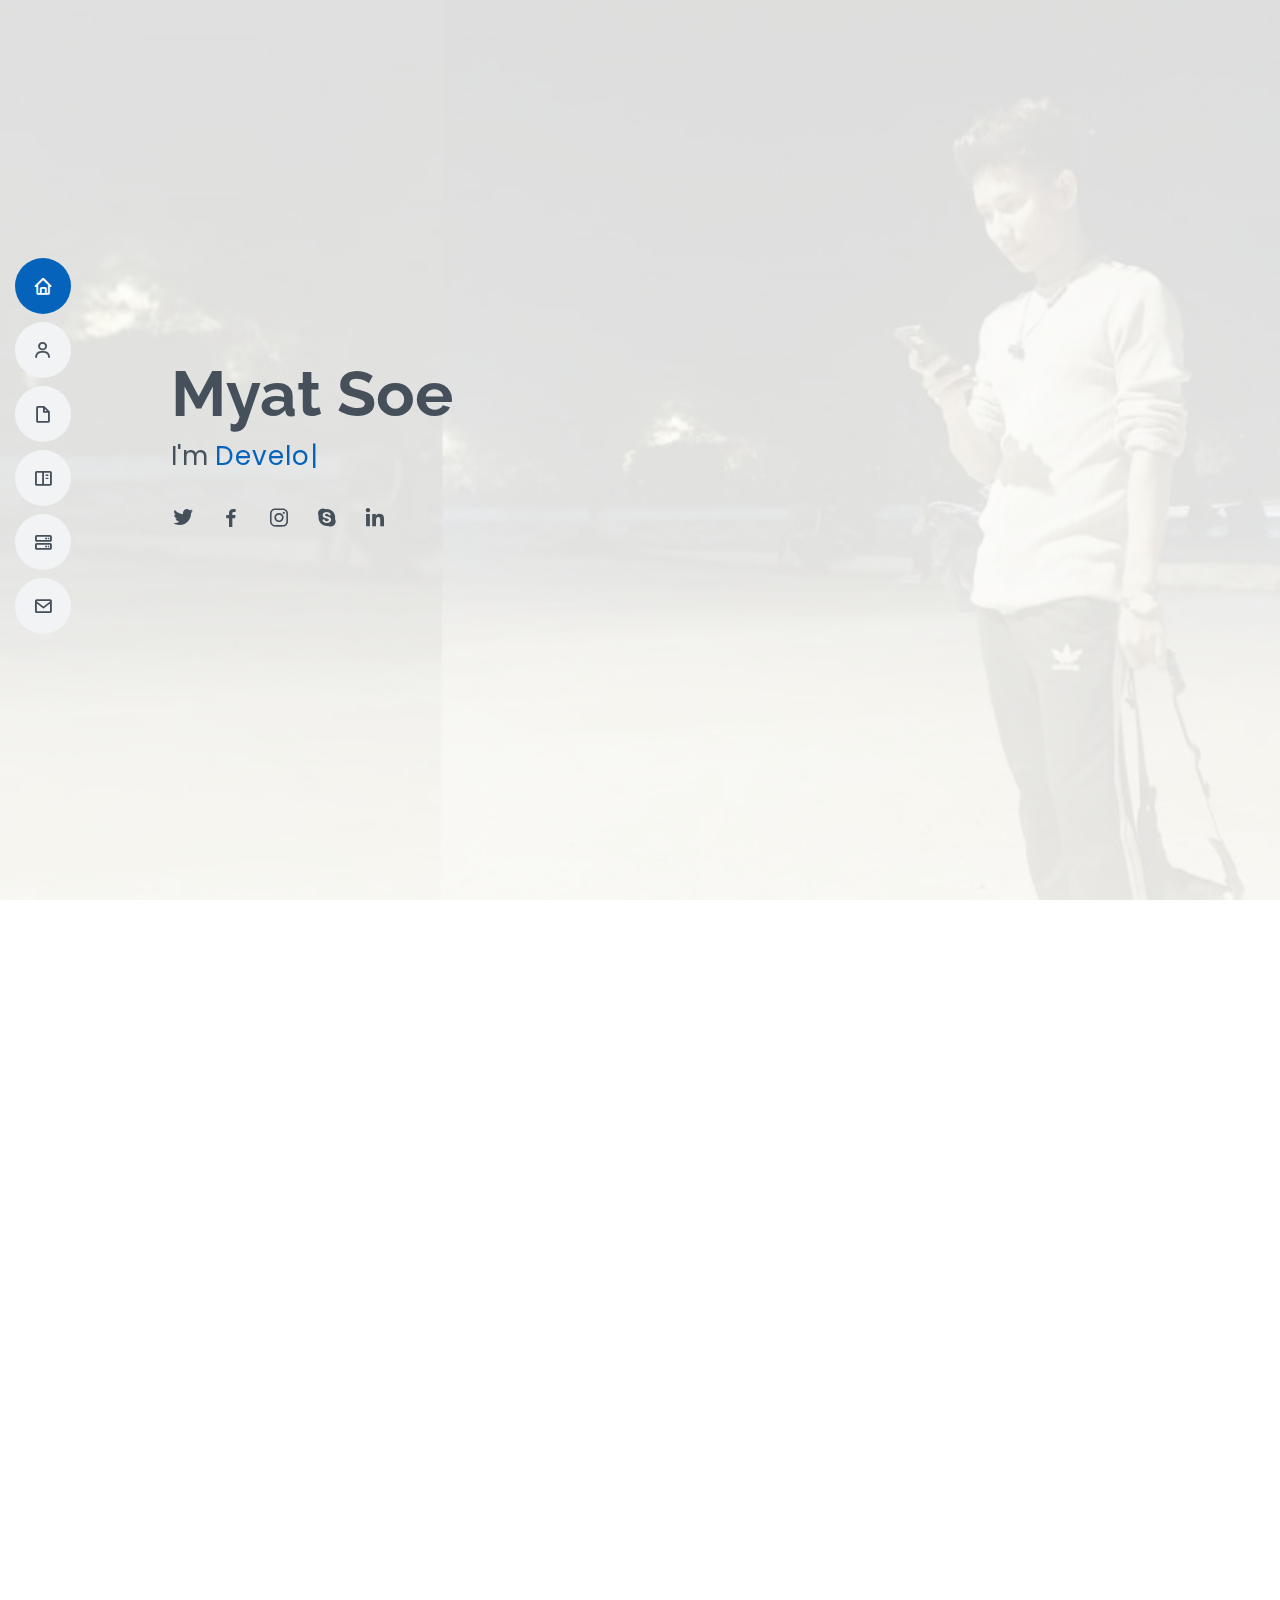
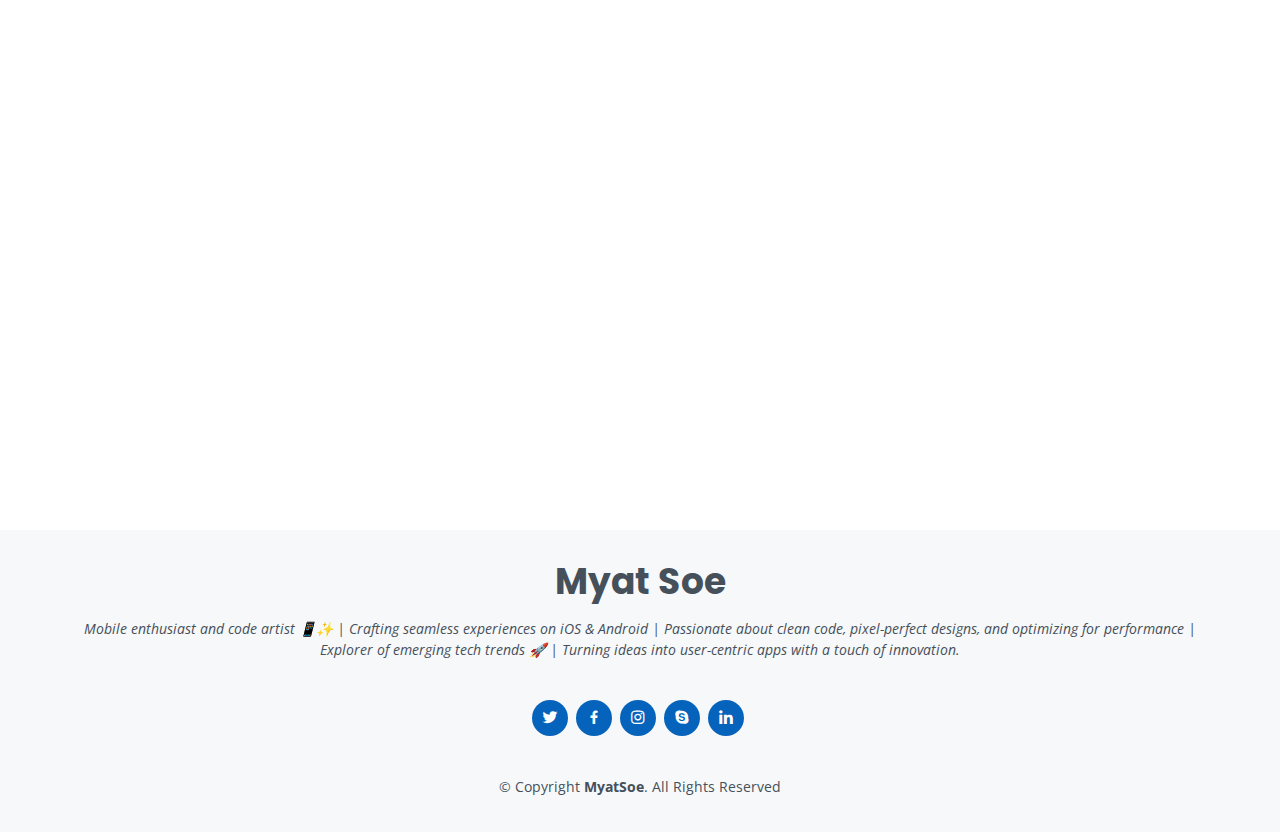
<file: index.html>
<!DOCTYPE html>
<html lang="en">

<head>
  <meta charset="utf-8">
  <meta content="width=device-width, initial-scale=1.0" name="viewport">

  <title>MyatSoe- Index</title>
  <meta content="" name="description">
  <meta content="" name="keywords">

  <!-- Favicons -->
  <!-- <link href="assets/img/favicon.png" rel="icon"> -->
  <link href="assets/img/apple-touch-icon.png" rel="apple-touch-icon">
  <link rel="stylesheet" href="https://www.w3schools.com/w3css/4/w3.css">


  <!-- Google Fonts -->
  <link
    href="https://fonts.googleapis.com/css?family=Open+Sans:300,300i,400,400i,600,600i,700,700i|Raleway:300,300i,400,400i,500,500i,600,600i,700,700i|Poppins:300,300i,400,400i,500,500i,600,600i,700,700i"
    rel="stylesheet">

  <!-- Vendor CSS Files -->
  <link href="assets/vendor/aos/aos.css" rel="stylesheet">
  <link href="assets/vendor/bootstrap/css/bootstrap.min.css" rel="stylesheet">
  <link href="assets/vendor/bootstrap-icons/bootstrap-icons.css" rel="stylesheet">
  <link href="assets/vendor/boxicons/css/boxicons.min.css" rel="stylesheet">
  <link href="assets/vendor/glightbox/css/glightbox.min.css" rel="stylesheet">
  <link href="assets/vendor/swiper/swiper-bundle.min.css" rel="stylesheet">


  <!-- Template Main CSS File -->
  <link href="assets/css/style.css" rel="stylesheet">
  <style>
    /* Toast Notification Styles */
    .toast {
      visibility: hidden;
      min-width: 250px;
      background-color: #4CAF50;
      color: #fff;
      text-align: center;
      border-radius: 5px;
      padding: 16px;
      position: fixed;
      z-index: 1;
      right: 20px;
      bottom: 20px;
      font-size: 17px;
    }

    .toast.show {
      visibility: visible;
      -webkit-animation: fadein 0.5s, fadeout 0.5s 2.5s;
      animation: fadein 0.5s, fadeout 0.5s 2.5s;
    }

    /* Modal Dialog Styles */
    .modal {
      display: none;
      position: fixed;
      z-index: 1;
      padding-top: 100px;
      left: 0;
      top: 0;
      width: 100%;
      height: 100%;
      overflow: auto;
      background-color: rgb(0, 0, 0);
      background-color: rgba(0, 0, 0, 0.4);
    }

    .modal-content {
      background-color: #fefefe;
      margin: auto;
      padding: 20px;
      border: 1px solid #888;
      width: 80%;
      max-width: 500px;
      text-align: center;
    }

    .close {
      color: #aaa;
      float: right;
      font-size: 28px;
      font-weight: bold;
      cursor: pointer;
    }
  </style>

  <!-- =======================================================
  * Template Name: MyResume
  * Updated: Jun 13 2023 with Bootstrap v5.3.0
  * Template URL: https://bootstrapmade.com/free-html-bootstrap-template-my-resume/
  * Author: BootstrapMade.com
  * License: https://bootstrapmade.com/license/
  ======================================================== -->
</head>

<body>

  <!-- ======= Mobile nav toggle button ======= -->
  <!-- <button type="button" class="mobile-nav-toggle d-xl-none"><i class="bi bi-list mobile-nav-toggle"></i></button> -->
  <i class="bi bi-list mobile-nav-toggle d-lg-none"></i>
  <!-- ======= Header ======= -->
  <header id="header" class="d-flex flex-column justify-content-center">

    <nav id="navbar" class="navbar nav-menu">
      <ul>
        <li><a href="#hero" class="nav-link scrollto active"><i class="bx bx-home"></i> <span>Home</span></a></li>
        <li><a href="#about" class="nav-link scrollto"><i class="bx bx-user"></i> <span>About</span></a></li>
        <li><a href="#resume" class="nav-link scrollto"><i class="bx bx-file-blank"></i> <span>Resume</span></a></li>
        <li><a href="#portfolio" class="nav-link scrollto"><i class="bx bx-book-content"></i> <span>Portfolio</span></a>
        </li>
        <li><a href="#services" class="nav-link scrollto"><i class="bx bx-server"></i> <span>Services</span></a></li>
        <li><a href="#contact" class="nav-link scrollto"><i class="bx bx-envelope"></i> <span>Contact</span></a></li>
      </ul>
    </nav><!-- .nav-menu -->

  </header><!-- End Header -->

  <!-- ======= Hero Section ======= -->
  <section id="hero" class="d-flex flex-column justify-content-center">
    <div class="container" data-aos="zoom-in" data-aos-delay="100">
      <h1>Myat Soe</h1>
      <p>I'm <span class="typed" data-typed-items="Developer, Freelancer"></span></p>
      <div class="social-links">
        <a href="#" class="twitter"><i class="bx bxl-twitter"></i></a>
        <a href="https://www.facebook.com/profile.php?id=100026042555239" class="facebook"><i
            class="bx bxl-facebook"></i></a>
        <a href="#" class="instagram"><i class="bx bxl-instagram"></i></a>
        <a href="#" class="google-plus"><i class="bx bxl-skype"></i></a>
        <a href="https://www.linkedin.com/in/myat-soe-12b8ba263/" class="linkedin"><i class="bx bxl-linkedin"></i></a>
      </div>
    </div>
  </section><!-- End Hero -->

  <main id="main">

    <!-- ======= About Section ======= -->
    <section id="about" class="about">
      <div class="container" data-aos="fade-up">

        <div class="section-title">
          <h2>About</h2>
          <p>To showcase my expertise in developing high-quality, reliable, and efficient
            mobile applications using various programming languages and tools, while
            highlighting my ability to create user-friendly interfaces and solve complex
            technical challenges. I aim to demonstrate my versatility by showcasing a range of
            apps across different categories, such as gaming, social media, e-commerce, and
            productivity, and to emphasize my skills in problem-solving, teamwork, and
            innovation.</p>
        </div>

        <div class="row">
          <div class="col-lg-4">
            <img src="assets/img/profile-img.jpg" class="img-fluid" alt="">
          </div>
          <div class="col-lg-8 pt-4 pt-lg-0 content">
            <h3>UI/UX Designer &amp; Mobile Developer.</h3>
            <p class="fst-italic">
              As a passionate mobile developer, I specialize in creating intuitive and engaging applications for both
              iOS and Android platforms. With 2 years of experience in the industry, I have developed a strong
              foundation in mobile app development and design principles, enabling me to build high-quality,
              user-friendly applications that meet clients' needs and exceed their expectations.
            </p>
            <div class="row">
              <div class="col-lg-6">
                <ul>
                  <!-- <li><i class="bi bi-chevron-right"></i> <strong>Birthday:</strong> <span>6 Nov 1999</span></li> -->
                  <li><i class="bi bi-chevron-right"></i> <strong>Website:</strong>
                    <span><a
                        href="https://www.linkedin.com/in/myat-soe-12b8ba263/">https://www.linkedin.com/in/myat-soe-12b8ba263/</a></span>
                  </li>
                  <li><i class="bi bi-chevron-right"></i> <strong>Phone:</strong> <span>+95 9425602761</span></li>
                  <li><i class="bi bi-chevron-right"></i> <strong>City:</strong> <span>Yangon</span></li>
                </ul>
              </div>
              <div class="col-lg-6">
                <ul>
                  <!-- <li><i class="bi bi-chevron-right"></i> <strong>Age:</strong> <span>24</span></li> -->
                  <li><i class="bi bi-chevron-right"></i> <strong>Degree:</strong> <span>B.C.Sc(UCSY) , Bsc(IT)
                      (EIU,Paris)</span></li>
                  <li><i class="bi bi-chevron-right"></i> <strong>Email:</strong> <span>myatsoe.dev@gmail.com</span>
                  </li>
                  <li><i class="bi bi-chevron-right"></i> <strong>Freelance:</strong> <span>Available</span></li>
                </ul>
              </div>
            </div>
            <p>
              I am always eager to take on new projects and challenges, leveraging my skills and creativity to deliver
              top-notch mobile applications that drive value and make a positive impact on users' lives.
            </p>
          </div>
        </div>

      </div>
    </section><!-- End About Section -->

    <!-- ======= Facts Section ======= -->
    <section id="facts" class="facts">
      <div class="container" data-aos="fade-up">

        <div class="section-title">
          <h2>Facts</h2>
          <p>If you're looking for a mobile developer who is passionate, dedicated, and capable of turning your ideas
            into reality, I would love to discuss your project further. Let's connect and create something amazing
            together!.</p>
        </div>

        <div class="row">

          <div class="col-lg-3 col-md-6">
            <div class="count-box">
              <i class="bi bi-emoji-smile"></i>
              <span data-purecounter-start="0" data-purecounter-end="20" data-purecounter-duration="1"
                class="purecounter"></span>
              <p>Happy Clients</p>
            </div>
          </div>

          <div class="col-lg-3 col-md-6 mt-5 mt-md-0">
            <div class="count-box">
              <i class="bi bi-journal-richtext"></i>
              <span data-purecounter-start="0" data-purecounter-end="15" data-purecounter-duration="1"
                class="purecounter"></span>
              <p>Projects</p>
            </div>
          </div>

          <div class="col-lg-3 col-md-6 mt-5 mt-lg-0">
            <div class="count-box">
              <i class="bi bi-headset"></i>
              <span data-purecounter-start="0" data-purecounter-end="1463" data-purecounter-duration="1"
                class="purecounter"></span>
              <p>Hours Of Support</p>
            </div>
          </div>

          <div class="col-lg-3 col-md-6 mt-5 mt-lg-0">
            <div class="count-box">
              <i class="bi bi-award"></i>
              <span data-purecounter-start="0" data-purecounter-end="2" data-purecounter-duration="1"
                class="purecounter"></span>
              <p>Awards</p>
            </div>
          </div>

        </div>

      </div>
    </section><!-- End Facts Section -->

    <!-- ======= Skills Section ======= -->
    <section id="skills" class="skills section-bg">
      <div class="container" data-aos="fade-up">

        <div class="section-title">
          <h2>Skills</h2>
          <p>I am a skilled mobile developer with expertise in crafting high-quality applications for iOS and Android
            platforms. Proficient in languages like Java,Flutter & Dart and Kotlin, I excel in creating seamless user
            experiences, implementing effective UI/UX designs, and optimizing app performance. My strong grasp of app
            architecture and integration with backend services enables me to develop robust and feature-rich mobile
            applications that meet user needs and industry standards.</p>
        </div>

        <div class="row skills-content">

          <div class="col-lg-6">

            <div class="progress">
              <span class="skill">Dart <i class="val">100%</i></span>
              <div class="progress-bar-wrap">
                <div class="progress-bar" role="progressbar" aria-valuenow="100" aria-valuemin="0" aria-valuemax="100">
                </div>
              </div>
            </div>

            <div class="progress">
              <span class="skill">Node.js <i class="val">50%</i></span>
              <div class="progress-bar-wrap">
                <div class="progress-bar" role="progressbar" aria-valuenow="90" aria-valuemin="0" aria-valuemax="100">
                </div>
              </div>
            </div>

            <div class="progress">
              <span class="skill">JavaScript <i class="val">75%</i></span>
              <div class="progress-bar-wrap">
                <div class="progress-bar" role="progressbar" aria-valuenow="75" aria-valuemin="0" aria-valuemax="100">
                </div>
              </div>
            </div>

          </div>

          <div class="col-lg-6">

            <div class="progress">
              <span class="skill">C# <i class="val">80%</i></span>
              <div class="progress-bar-wrap">
                <div class="progress-bar" role="progressbar" aria-valuenow="80" aria-valuemin="0" aria-valuemax="100">
                </div>
              </div>
            </div>

            <div class="progress">
              <span class="skill">Java <i class="val">90%</i></span>
              <div class="progress-bar-wrap">
                <div class="progress-bar" role="progressbar" aria-valuenow="90" aria-valuemin="0" aria-valuemax="100">
                </div>
              </div>
            </div>

            <div class="progress">
              <span class="skill">Adobe XD <i class="val">100%</i></span>
              <div class="progress-bar-wrap">
                <div class="progress-bar" role="progressbar" aria-valuenow="55" aria-valuemin="0" aria-valuemax="100">
                </div>
              </div>
            </div>

          </div>

        </div>

      </div>
    </section><!-- End Skills Section -->

    <!-- ======= Resume Section ======= -->
    <section id="resume" class="resume">
      <div class="container" data-aos="fade-up">

        <div class="section-title">
          <h2>Resume</h2>
          <p>Experienced mobile developer with a proven track record of creating polished and user-centric applications
            for iOS and Android platforms. Proficient in Dart, Kotlin, and Java, with a strong emphasis on clean code,
            UI/UX design, and performance optimization. Skilled in collaborating with cross-functional teams to deliver
            high-quality apps. Adaptable and eager to embrace new technologies to drive innovation in mobile
            development.</p>
        </div>

        <div class="row">
          <div class="col-lg-6">
            <h3 class="resume-title">Sumary</h3>
            <div class="resume-item pb-0">
              <h4>Myat Soe</h4>
              <p><em>Innovative and deadline-driven Mobile developer with 4+ years of experience designing and
                  developing user-centered app material from initial concept to final, polished deliverable.</em></p>
              <ul>
                <li>Yangon,Hlaing</li>
                <li>09425602761</li>
                <li>myatsoe.dev@example.com</li>
              </ul>
            </div>

            <h3 class="resume-title">Education</h3>
            <div class="resume-item">
              <h4>Bsc.(IT) &amp; Software Development</h4>
              <h5>2023 - Now</h5>
              <p><em> <a href="https://eiu.ac/"> European International University,Paris</a></em></p>
              <p>MIS(Management Information System), Database, Networking, Web-Programming, AWS,
                Window-Server-Administration, Project Management</p>
            </div>
            <div class="resume-item">
              <h4>Bachelor of Computer Science (B.C.Sc)</h4>
              <h5>2016 - 2021</h5>
              <p><em><a href="https://www.ucsy.edu.mm/">University of computer studies, Yangon</a></em></p>
              <p>Software Engineering (SE), Object Oriented Programming (OOP), Computer Fundamental, Database Management
                Systems (DBMS), Algorithms, HTML, C#, C, C++, Java</p>
            </div>
          </div>
          <div class="col-lg-6">
            <h3 class="resume-title">Professional Experience</h3>
            <div class="resume-item">
              <h4>Mobile developer</h4>
              <h5>2022 - Now</h5>
              <p><em>Yangon , Hlaing</em></p>
              <ul>
                <li>Contribute to the design, development, and implementation of mobile, layout, and production
                  communication materials.</li>
                <li>Delegate tasks to the 7 members of the design team and provide counsel on all aspects of the
                  project. </li>
                <li>Ensure the quality and accuracy of the design by overseeing the assessment of all development.
                </li>
              </ul>
            </div>
            <div class="resume-item">
              <h4>Mobile developer as Freelancer</h4>
              <h5>2020 - Now</h5>
              <p><em>Asia</em></p>
              <ul>
                <li>Developed numerous software programs (application, backend api,cloud computing(Azure(AWS)), project
                  management).</li>
                <li>Managed up to 5 projects or tasks at a given time while under pressure</li>
                <li>Recommended and consulted with clients on the most appropriate mobile design</li>
              </ul>
            </div>
          </div>
        </div>

      </div>
    </section><!-- End Resume Section -->

    <!-- ======= Portfolio Section ======= -->
    <section id="portfolio" class="portfolio section-bg">
      <div class="container" data-aos="fade-up">

        <div class="section-title">
          <h2>Portfolio</h2>
          <p> I have successfully developed and designed a range of applications for both iOS and Android platforms.
            Each project showcases my proficiency in utilizing various technologies and frameworks to create intuitive
            and feature-rich mobile applications. These apps cater to diverse purposes, delivering exceptional user
            experiences and seamless functionality. From optimizing performance to implementing engaging features, my
            portfolio represents a versatile skill set in the realm of mobile app development.</p>
        </div>

        <div class="row">
          <div class="col-lg-12 d-flex justify-content-center" data-aos="fade-up" data-aos-delay="100">
            <ul id="portfolio-flters">
              <li data-filter="*" class="filter-active">All</li>
              <!-- <li data-filter=".filter-app">App</li>
              <li data-filter=".filter-card">Card</li>
              <li data-filter=".filter-web">Web</li> -->
            </ul>
          </div>
        </div>

        <div class="row portfolio-container" data-aos="fade-up" data-aos-delay="200">

          <div class="col-lg-4 col-md-6 portfolio-item filter-app">
            <div class="portfolio-wrap">
              <img src="assets/img/portfolio/smartduty.png" class="img-fluid" alt="">
              <div class="portfolio-info">
                <h4>SmartDuty</h4>
                <p>App</p>
                <div class="portfolio-links">
                  <!-- <a href="assets/img/portfolio/portfolio-1.jpg" data-gallery="portfolioGallery"
                    class="portfolio-lightbox" title="App 1"><i class="bx bx-plus"></i></a> -->
                  <!-- <a href="portfolio-details.html" class="portfolio-details-lightbox" data-glightbox="type: external"
                    title="Portfolio Details"><i class="bx bx-link"></i></a> -->
                  <a href="https://play.google.com/store/apps/details?id=com.systematic.smart_duty&hl=en&gl=US"><i
                      class="bx bx-link"></i></a>
                </div>
              </div>
            </div>
          </div>

          <div class="col-lg-4 col-md-6 portfolio-item filter-web">
            <div class="portfolio-wrap">
              <img src="assets/img/portfolio/gng.jpg" class="img-fluid" alt="">
              <div class="portfolio-info">
                <h4>G&G</h4>
                <p>Web</p>
                <div class="portfolio-links">
                  <!-- <a href="assets/img/portfolio/portfolio-2.jpg" data-gallery="portfolioGallery"
                    class="portfolio-lightbox" title="Web 3"><i class="bx bx-plus"></i></a> -->
                  <!-- <a href="portfolio-details.html" class="portfolio-details-lightbox" data-glightbox="type: external"
                    title="Portfolio Details"><i class="bx bx-link"></i></a> -->
                  <a href="https://play.google.com/store/apps/details?id=com.systematic.gng_live&hl=en&gl=US"><i
                      class="bx bx-link"></i></a>
                </div>
              </div>
            </div>
          </div>

          <div class="col-lg-4 col-md-6 portfolio-item filter-app">
            <div class="portfolio-wrap">
              <img src="assets/img/portfolio/moe.jpg" class="img-fluid" alt="">
              <div class="portfolio-info">
                <h4>MOE ERP</h4>
                <p>App</p>
                <div class="portfolio-links">
                  <!-- <a href="assets/img/portfolio/portfolio-3.jpg" data-gallery="portfolioGallery"
                    class="portfolio-lightbox" title="App 2"><i class="bx bx-plus"></i></a> -->
                  <a href="portfolio-details.html" class="portfolio-details-lightbox" data-glightbox="type: external"
                    title="Portfolio Details"><i class="bx bx-link"></i></a>
                </div>
              </div>
            </div>
          </div>

          <div class="col-lg-4 col-md-6 portfolio-item filter-card">
            <div class="portfolio-wrap">
              <img src="assets\img\portfolio\satecha.png" class="img-fluid" alt="">
              <div class="portfolio-info">
                <h4>SateChat</h4>
                <p>Card</p>
                <div class="portfolio-links">
                  <!-- <a href="assets/img/portfolio/portfolio-4.jpg" data-gallery="portfolioGallery"
                    class="portfolio-lightbox" title="Card 2"><i class="bx bx-plus"></i></a> -->
                  <!-- <a href="portfolio-details.html" class="portfolio-details-lightbox" data-glightbox="type: external"
                    title="Portfolio Details"><i class="bx bx-link"></i></a> -->
                  <a href="https://play.google.com/store/apps/details?id=com.systematic.cpi"><i
                      class="bx bx-link"></i></a>
                </div>
              </div>
            </div>
          </div>

          <div class="col-lg-4 col-md-6 portfolio-item filter-web">
            <div class="portfolio-wrap">
              <img src="assets\img\portfolio\mini_app.png" class="img-fluid" alt="">
              <div class="portfolio-info">
                <h4>Mini Erp</h4>
                <p>Web</p>
                <div class="portfolio-links">
                  <!-- <a href="assets/img/portfolio/portfolio-5.jpg" data-gallery="portfolioGallery"
                    class="portfolio-lightbox" title="Web 2"><i class="bx bx-plus"></i></a>
                  <a href="portfolio-details.html" class="portfolio-details-lightbox" data-glightbox="type: external"
                    title="Portfolio Details"><i class="bx bx-link"></i></a> -->
                  <a href="https://play.google.com/store/apps/details?id=com.systematic.mini_erp&hl=en&gl=US"><i
                      class="bx bx-link"></i></a>
                </div>
              </div>
            </div>
          </div>

          <div class="col-lg-4 col-md-6 portfolio-item filter-app">
            <div class="portfolio-wrap">
              <img src="assets/img/portfolio/jobclick.png" class="img-fluid" alt="">
              <div class="portfolio-info">
                <h4>JobClick</h4>
                <p>App</p>
                <div class="portfolio-links">
                  <!-- <a href="assets/img/portfolio/portfolio-6.jpg" data-gallery="portfolioGallery"
                    class="portfolio-lightbox" title="App 3"><i class="bx bx-plus"></i></a> -->
                  <!-- <a href="portfolio-details.html" class="portfolio-details-lightbox" data-glightbox="type: external"
                    title="Portfolio Details"><i class="bx bx-link"></i></a> -->
                  <a href="https://play.google.com/store/apps/details?id=com.systematic.clickjob&hl=en&gl=US"><i
                      class="bx bx-link"></i></a>
                </div>
              </div>
            </div>
          </div>

          <div class="col-lg-4 col-md-6 portfolio-item filter-card">
            <div class="portfolio-wrap">
              <img src="assets/img/portfolio/ecommerce.jpg" class="img-fluid" alt="">
              <div class="portfolio-info">
                <h4>E-commerce</h4>
                <p>App</p>
                <div class="portfolio-links">
                  <!-- <a href="assets/img/portfolio/ecommerce.jpg" data-gallery="portfolioGallery"
                    class="portfolio-lightbox" title="E-commerce"><i class="bx bx-plus"></i></a>
                  <a href="portfolio-details.html" class="portfolio-details-lightbox" data-glightbox="type: external"
                    title="Portfolio Details"><i class="bx bx-link"></i></a> -->
                  <a
                    href="https://install.appcenter.ms/users/myatsoe.dev-gmail.com/apps/e-commerce-public/distribution_groups/public"><i
                      class="bx bx-link"></i></a>

                </div>
              </div>
            </div>
          </div>

          <div class="col-lg-4 col-md-6 portfolio-item filter-card">
            <div class="portfolio-wrap">
              <img src="assets/img/portfolio/maharmoe_white.jpg" class="img-fluid" alt="">
              <div class="portfolio-info">
                <h4>Maharmoe Erp</h4>
                <p>Card</p>
                <div class="portfolio-links">
                  <!-- <a href="assets/img/portfolio/portfolio-8.jpg" data-gallery="portfolioGallery"
                    class="portfolio-lightbox" title="Card 3"><i class="bx bx-plus"></i></a> -->
                  <!-- <a href="portfolio-details.html" class="portfolio-details-lightbox" data-glightbox="type: external"
                    title="Portfolio Details"><i class="bx bx-link"></i></a> -->
                  <a href=""></a>
                </div>
              </div>
            </div>
          </div>

          <div class="col-lg-4 col-md-6 portfolio-item filter-web">
            <div class="portfolio-wrap">
              <img src="assets/img/portfolio/market.png" class="img-fluid" alt="">
              <div class="portfolio-info">
                <h4>Market</h4>
                <p>Web</p>
                <div class="portfolio-links">
                  <!-- <a href="assets/img/portfolio/portfolio-9.jpg" data-gallery="portfolioGallery"
                    class="portfolio-lightbox" title="Web 3"><i class="bx bx-plus"></i></a> -->
                  <a href="portfolio-details.html" class="portfolio-details-lightbox" data-glightbox="type: external"
                    title="Portfolio Details"><i class="bx bx-link"></i></a>
                </div>
              </div>
            </div>
          </div>

        </div>

      </div>
    </section><!-- End Portfolio Section -->
    <!-- Contact Section -->
    <section id="contact" class="contact">
      <div class="container" data-aos="fade-up">
        <div class="section-title">
          <h2>Contact</h2>
        </div>
        <div class="row mt-1">
          <div class="col-lg-4">
            <div class="info">
              <div class="address">
                <i class="bi bi-geo-alt"></i>
                <h4>Location:</h4>
                <p>Yangon, ShwePyiThar</p>
              </div>
              <div class="email">
                <i class="bi bi-envelope"></i>
                <h4>Email:</h4>
                <p>myatsoe.dev@gmail.com</p>
              </div>
              <div class="phone">
                <i class="bi bi-phone"></i>
                <h4>Call:</h4>
                <p>+95 9425602761</p>
              </div>
            </div>
          </div>
          <div class="col-lg-8 mt-5 mt-lg-0">
            <!-- Updated form action to use Formspree endpoint -->
            <form id="contactForm" action="https://formspree.io/f/xvgorknv" method="POST" class="php-email-form">
              <div class="row">
                <div class="col-md-6 form-group">
                  <input type="text" name="name" class="form-control" id="name" placeholder="Your Name" required>
                </div>
                <div class="col-md-6 form-group mt-3 mt-md-0">
                  <input type="email" class="form-control" name="email" id="email" placeholder="Your Email" required>
                </div>
              </div>
              <div class="form-group mt-3">
                <input type="text" class="form-control" name="subject" id="subject" placeholder="Subject" required>
              </div>
              <div class="form-group mt-3">
                <textarea class="form-control" name="message" rows="5" placeholder="Message" required></textarea>
              </div>
              <div class="text-center">
                <button type="submit">Send Message</button>
              </div>
            </form>
            <!-- Toast Notification -->
            <div id="toast" class="toast">Your message has been sent. Thank you!</div>
          </div>
        </div>
      </div>
    </section>
    <!-- ======= Testimonials Section ======= -->

    <!-- End Testimonials Section -->

  </main><!-- End #main -->

  <!-- ======= Footer ======= -->
  <footer id="footer">
    <div class="container">
      <h3>Myat Soe</h3>
      <p>Mobile enthusiast and code artist 📱✨ | Crafting seamless experiences on iOS & Android | Passionate about clean
        code, pixel-perfect designs, and optimizing for performance | Explorer of emerging tech trends 🚀 | Turning
        ideas into user-centric apps with a touch of innovation.</p>
      <div class="social-links">
        <a href="#" class="twitter"><i class="bx bxl-twitter"></i></a>
        <a href="#" class="facebook"><i class="bx bxl-facebook"></i></a>
        <a href="#" class="instagram"><i class="bx bxl-instagram"></i></a>
        <a href="#" class="google-plus"><i class="bx bxl-skype"></i></a>
        <a href="#" class="linkedin"><i class="bx bxl-linkedin"></i></a>
      </div>
      <div class="copyright">
        &copy; Copyright <strong><span>MyatSoe</span></strong>. All Rights Reserved
      </div>
      <div class="credits">
        <!-- All the links in the footer should remain intact. -->
        <!-- You can delete the links only if you purchased the pro version. -->
        <!-- Licensing information: [license-url] -->
        <!-- Purchase the pro version with working PHP/AJAX contact form: https://bootstrapmade.com/free-html-bootstrap-template-my-resume/ -->
        <!-- Designed by <a href="https://bootstrapmade.com/">BootstrapMade</a> -->
      </div>
    </div>
  </footer><!-- End Footer -->

  <div id="preloader"></div>
  <a href="#" class="back-to-top d-flex align-items-center justify-content-center"><i
      class="bi bi-arrow-up-short"></i></a>

  <!-- Vendor JS Files -->
  <script src="assets/vendor/purecounter/purecounter_vanilla.js"></script>
  <script src="assets/vendor/aos/aos.js"></script>
  <script src="assets/vendor/bootstrap/js/bootstrap.bundle.min.js"></script>
  <script src="assets/vendor/glightbox/js/glightbox.min.js"></script>
  <script src="assets/vendor/isotope-layout/isotope.pkgd.min.js"></script>
  <script src="assets/vendor/swiper/swiper-bundle.min.js"></script>
  <script src="assets/vendor/typed.js/typed.umd.js"></script>
  <script src="assets/vendor/waypoints/noframework.waypoints.js"></script>
  <script src="assets/vendor/php-email-form/validate.js"></script>

  <!-- Template Main JS File -->
  <script src="assets/js/main.js"></script>
  <script>
    // JavaScript for Toast Notification on Form Submit
    document.getElementById("contactForm").addEventListener("submit", function (event) {
      event.preventDefault(); // Prevent default form submission

      // Submit form using AJAX
      fetch(event.target.action, {
        method: event.target.method,
        body: new FormData(event.target),
        headers: {
          'Accept': 'application/json'
        }
      }).then(response => {
        if (response.ok) {
          // Show toast or modal depending on the preference
          var toast = document.getElementById("toast");
          var modal = document.getElementById("modal");

          if (toast) { // If using toast notification
            toast.className = "toast show";
            setTimeout(function () { toast.className = toast.className.replace("show", ""); }, 3000);
          } else if (modal) { // If using modal dialog
            modal.style.display = "block";
          }

          // Clear form fields
          event.target.reset();
        } else {
          alert("There was an error sending your message. Please try again.");
        }
      }).catch(error => {
        alert("There was an error sending your message. Please try again.");
      });

      // Close modal when the "X" button is clicked
      var closeModal = document.querySelector(".close");
      if (closeModal) {
        closeModal.onclick = function () {
          document.getElementById("modal").style.display = "none";
        };
      }
    });
  </script>

</body>

</html>
</file>
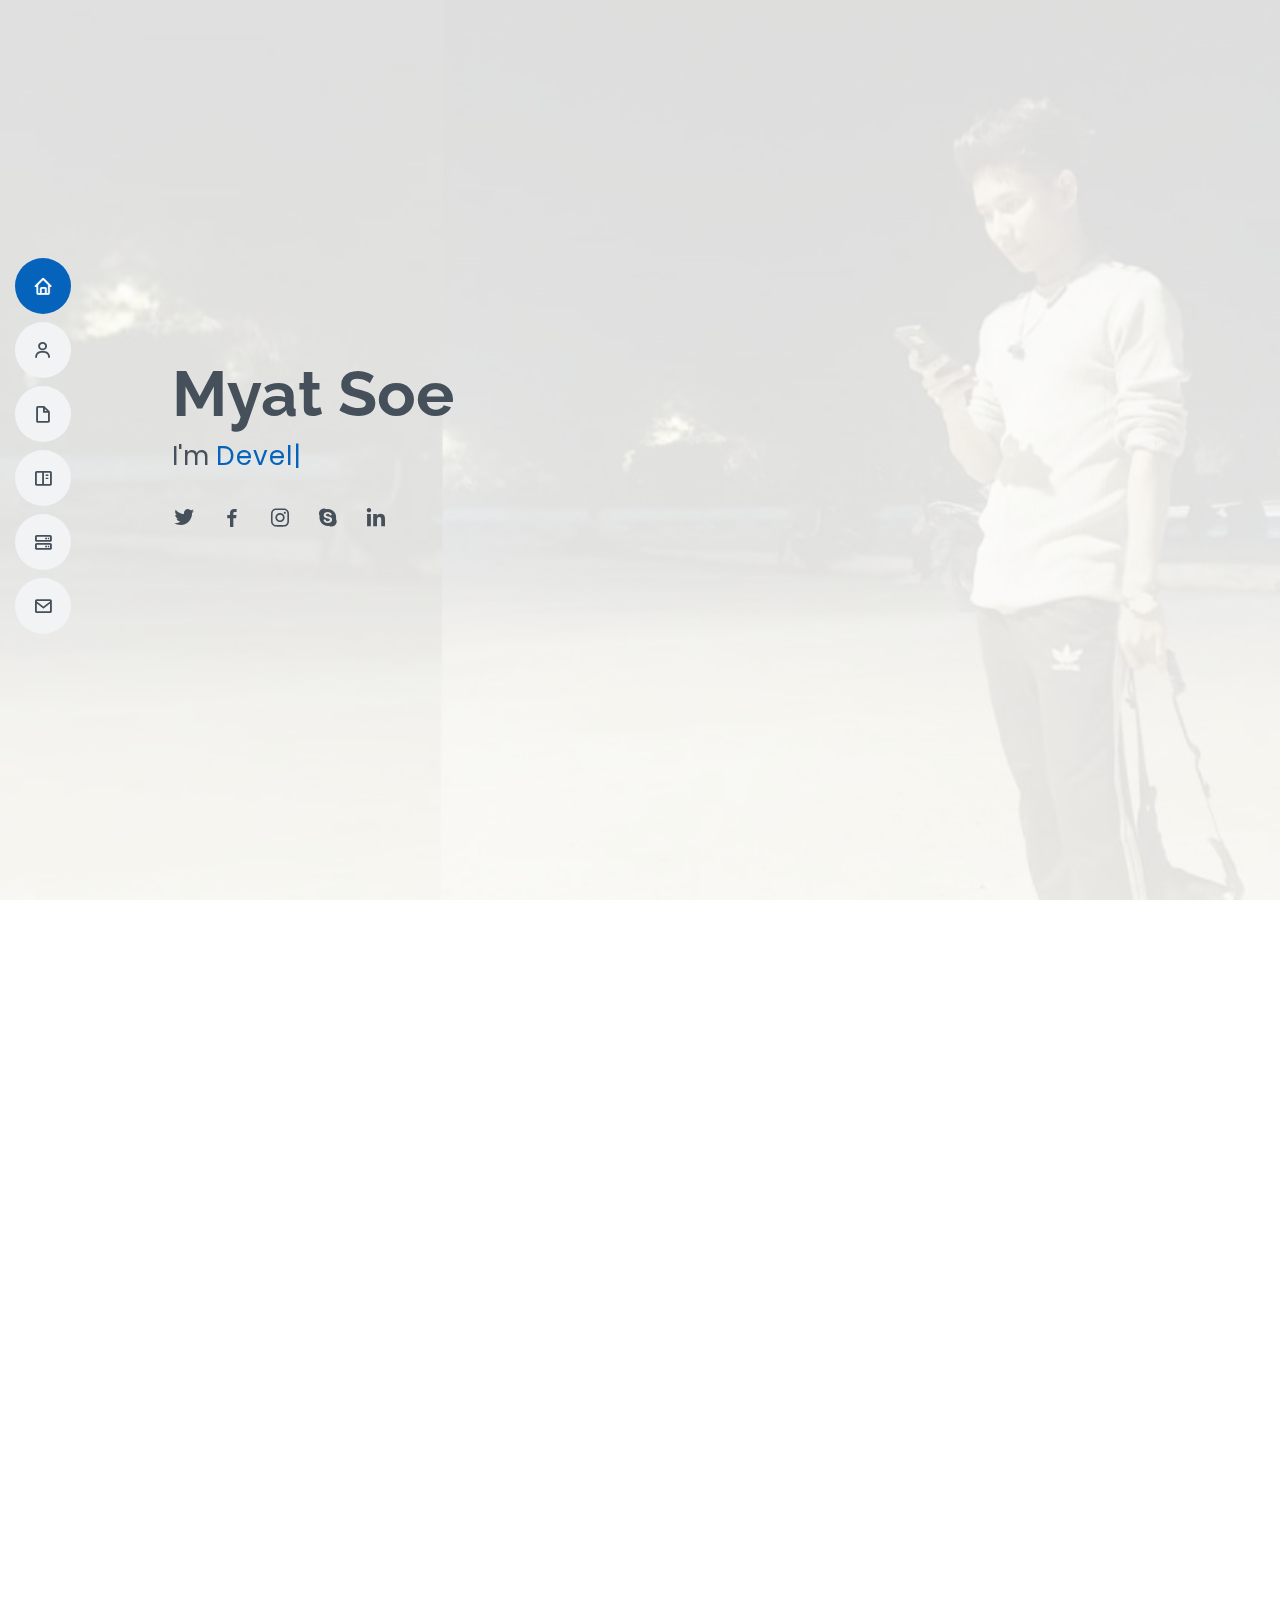
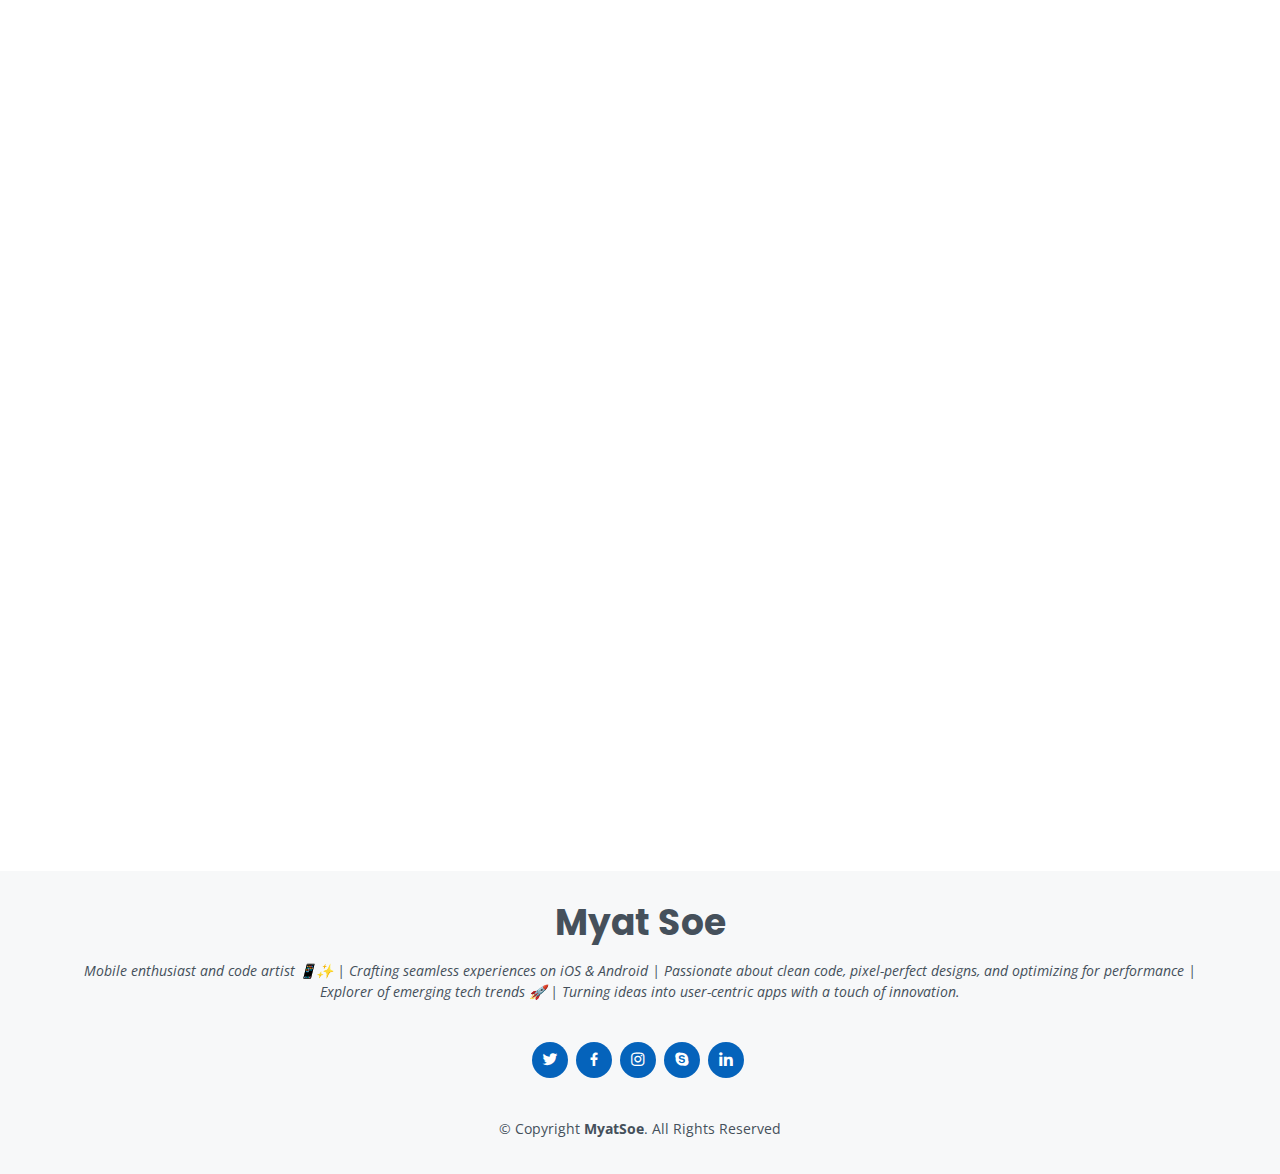
<file: old.html>
<!DOCTYPE html>
<html lang="en">

<head>
  <meta charset="utf-8">
  <meta content="width=device-width, initial-scale=1.0" name="viewport">

  <title>MyatSoe- Index</title>
  <meta content="" name="description">
  <meta content="" name="keywords">

  <!-- Favicons -->
  <link href="assets/img/favicon.png" rel="icon">
  <link href="assets/img/apple-touch-icon.png" rel="apple-touch-icon">

  <!-- Google Fonts -->
  <link href="https://fonts.googleapis.com/css?family=Open+Sans:300,300i,400,400i,600,600i,700,700i|Raleway:300,300i,400,400i,500,500i,600,600i,700,700i|Poppins:300,300i,400,400i,500,500i,600,600i,700,700i" rel="stylesheet">

  <!-- Vendor CSS Files -->
  <link href="assets/vendor/aos/aos.css" rel="stylesheet">
  <link href="assets/vendor/bootstrap/css/bootstrap.min.css" rel="stylesheet">
  <link href="assets/vendor/bootstrap-icons/bootstrap-icons.css" rel="stylesheet">
  <link href="assets/vendor/boxicons/css/boxicons.min.css" rel="stylesheet">
  <link href="assets/vendor/glightbox/css/glightbox.min.css" rel="stylesheet">
  <link href="assets/vendor/swiper/swiper-bundle.min.css" rel="stylesheet">

  <!-- Template Main CSS File -->
  <link href="assets/css/style.css" rel="stylesheet">

  <!-- =======================================================
  * Template Name: MyResume
  * Updated: Jun 13 2023 with Bootstrap v5.3.0
  * Template URL: https://bootstrapmade.com/free-html-bootstrap-template-my-resume/
  * Author: BootstrapMade.com
  * License: https://bootstrapmade.com/license/
  ======================================================== -->
</head>

<body>

  <!-- ======= Mobile nav toggle button ======= -->
  <!-- <button type="button" class="mobile-nav-toggle d-xl-none"><i class="bi bi-list mobile-nav-toggle"></i></button> -->
  <i class="bi bi-list mobile-nav-toggle d-lg-none"></i>
  <!-- ======= Header ======= -->
  <header id="header" class="d-flex flex-column justify-content-center">

    <nav id="navbar" class="navbar nav-menu">
      <ul>
        <li><a href="#hero" class="nav-link scrollto active"><i class="bx bx-home"></i> <span>Home</span></a></li>
        <li><a href="#about" class="nav-link scrollto"><i class="bx bx-user"></i> <span>About</span></a></li>
        <li><a href="#resume" class="nav-link scrollto"><i class="bx bx-file-blank"></i> <span>Resume</span></a></li>
        <li><a href="#portfolio" class="nav-link scrollto"><i class="bx bx-book-content"></i> <span>Portfolio</span></a></li>
        <li><a href="#services" class="nav-link scrollto"><i class="bx bx-server"></i> <span>Services</span></a></li>
        <li><a href="#contact" class="nav-link scrollto"><i class="bx bx-envelope"></i> <span>Contact</span></a></li>
      </ul>
    </nav><!-- .nav-menu -->

  </header><!-- End Header -->

  <!-- ======= Hero Section ======= -->
  <section id="hero" class="d-flex flex-column justify-content-center">
    <div class="container" data-aos="zoom-in" data-aos-delay="100">
      <h1>Myat Soe</h1>
      <p>I'm <span class="typed" data-typed-items="Developer, Freelancer"></span></p>
      <div class="social-links">
        <a href="#" class="twitter"><i class="bx bxl-twitter"></i></a>
        <a href="https://www.facebook.com/profile.php?id=100026042555239" class="facebook"><i class="bx bxl-facebook"></i></a>
        <a href="#" class="instagram"><i class="bx bxl-instagram"></i></a>
        <a href="#" class="google-plus"><i class="bx bxl-skype"></i></a>
        <a href="https://www.linkedin.com/in/myat-soe-12b8ba263/" class="linkedin"><i class="bx bxl-linkedin"></i></a>
      </div>
    </div>
  </section><!-- End Hero -->

  <main id="main">

    <!-- ======= About Section ======= -->
    <section id="about" class="about">
      <div class="container" data-aos="fade-up">

        <div class="section-title">
          <h2>About</h2>
          <p>To showcase my expertise in developing high-quality, reliable, and efficient
            mobile applications using various programming languages and tools, while
            highlighting my ability to create user-friendly interfaces and solve complex
            technical challenges. I aim to demonstrate my versatility by showcasing a range of
            apps across different categories, such as gaming, social media, e-commerce, and
            productivity, and to emphasize my skills in problem-solving, teamwork, and
            innovation.</p>
        </div>

        <div class="row">
          <div class="col-lg-4">
            <img src="assets/img/profile-img.jpg" class="img-fluid" alt="">
          </div>
          <div class="col-lg-8 pt-4 pt-lg-0 content">
            <h3>UI/UX Designer &amp; Mobile Developer.</h3>
            <p class="fst-italic">
As a passionate mobile developer, I specialize in creating intuitive and engaging applications for both iOS and Android platforms. With 2 years of experience in the industry, I have developed a strong foundation in mobile app development and design principles, enabling me to build high-quality, user-friendly applications that meet clients' needs and exceed their expectations.
            </p>
            <div class="row">
              <div class="col-lg-6">
                <ul>
                  <li><i class="bi bi-chevron-right"></i> <strong>Birthday:</strong> <span>6 Nov 1999</span></li>
                  <li><i class="bi bi-chevron-right"></i> <strong>Website:</strong> <span>https://www.linkedin.com/in/myat-soe-12b8ba263/</span></li>
                  <li><i class="bi bi-chevron-right"></i> <strong>Phone:</strong> <span>+95 9425602761</span></li>
                  <li><i class="bi bi-chevron-right"></i> <strong>City:</strong> <span>Yangon</span></li>
                </ul>
              </div>
              <div class="col-lg-6">
                <ul>
                  <li><i class="bi bi-chevron-right"></i> <strong>Age:</strong> <span>23</span></li>
                  <li><i class="bi bi-chevron-right"></i> <strong>Degree:</strong> <span>Bachelor</span></li>
                  <li><i class="bi bi-chevron-right"></i> <strong>Email:</strong> <span>myatsoe.dev@example.com</span></li>
                  <li><i class="bi bi-chevron-right"></i> <strong>Freelance:</strong> <span>Available</span></li>
                </ul>
              </div>
            </div>
            <p>
              I am always eager to take on new projects and challenges, leveraging my skills and creativity to deliver top-notch mobile applications that drive value and make a positive impact on users' lives.
            </p>
          </div>
        </div>

      </div>
    </section><!-- End About Section -->

    <!-- ======= Facts Section ======= -->
    <section id="facts" class="facts">
      <div class="container" data-aos="fade-up">

        <div class="section-title">
          <h2>Facts</h2>
          <p>If you're looking for a mobile developer who is passionate, dedicated, and capable of turning your ideas into reality, I would love to discuss your project further. Let's connect and create something amazing together!.</p>
        </div>

        <div class="row">

          <div class="col-lg-3 col-md-6">
            <div class="count-box">
              <i class="bi bi-emoji-smile"></i>
              <span data-purecounter-start="0" data-purecounter-end="20" data-purecounter-duration="1" class="purecounter"></span>
              <p>Happy Clients</p>
            </div>
          </div>

          <div class="col-lg-3 col-md-6 mt-5 mt-md-0">
            <div class="count-box">
              <i class="bi bi-journal-richtext"></i>
              <span data-purecounter-start="0" data-purecounter-end="15" data-purecounter-duration="1" class="purecounter"></span>
              <p>Projects</p>
            </div>
          </div>

          <div class="col-lg-3 col-md-6 mt-5 mt-lg-0">
            <div class="count-box">
              <i class="bi bi-headset"></i>
              <span data-purecounter-start="0" data-purecounter-end="1463" data-purecounter-duration="1" class="purecounter"></span>
              <p>Hours Of Support</p>
            </div>
          </div>

          <div class="col-lg-3 col-md-6 mt-5 mt-lg-0">
            <div class="count-box">
              <i class="bi bi-award"></i>
              <span data-purecounter-start="0" data-purecounter-end="2" data-purecounter-duration="1" class="purecounter"></span>
              <p>Awards</p>
            </div>
          </div>

        </div>

      </div>
    </section><!-- End Facts Section -->

    <!-- ======= Skills Section ======= -->
    <section id="skills" class="skills section-bg">
      <div class="container" data-aos="fade-up">

        <div class="section-title">
          <h2>Skills</h2>
          <p>I am a skilled mobile developer with expertise in crafting high-quality applications for iOS and Android platforms. Proficient in languages like Java, Dart and Kotlin, I excel in creating seamless user experiences, implementing effective UI/UX designs, and optimizing app performance. My strong grasp of app architecture and integration with backend services enables me to develop robust and feature-rich mobile applications that meet user needs and industry standards.</p>
        </div>

        <div class="row skills-content">

          <div class="col-lg-6">

            <div class="progress">
              <span class="skill">Dart <i class="val">100%</i></span>
              <div class="progress-bar-wrap">
                <div class="progress-bar" role="progressbar" aria-valuenow="100" aria-valuemin="0" aria-valuemax="100"></div>
              </div>
            </div>

            <div class="progress">
              <span class="skill">Node.js <i class="val">50%</i></span>
              <div class="progress-bar-wrap">
                <div class="progress-bar" role="progressbar" aria-valuenow="90" aria-valuemin="0" aria-valuemax="100"></div>
              </div>
            </div>

            <div class="progress">
              <span class="skill">JavaScript <i class="val">75%</i></span>
              <div class="progress-bar-wrap">
                <div class="progress-bar" role="progressbar" aria-valuenow="75" aria-valuemin="0" aria-valuemax="100"></div>
              </div>
            </div>

          </div>

          <div class="col-lg-6">

            <div class="progress">
              <span class="skill">C# <i class="val">80%</i></span>
              <div class="progress-bar-wrap">
                <div class="progress-bar" role="progressbar" aria-valuenow="80" aria-valuemin="0" aria-valuemax="100"></div>
              </div>
            </div>

            <div class="progress">
              <span class="skill">Java <i class="val">90%</i></span>
              <div class="progress-bar-wrap">
                <div class="progress-bar" role="progressbar" aria-valuenow="90" aria-valuemin="0" aria-valuemax="100"></div>
              </div>
            </div>

            <div class="progress">
              <span class="skill">Adobe XD <i class="val">100%</i></span>
              <div class="progress-bar-wrap">
                <div class="progress-bar" role="progressbar" aria-valuenow="55" aria-valuemin="0" aria-valuemax="100"></div>
              </div>
            </div>

          </div>

        </div>

      </div>
    </section><!-- End Skills Section -->

    <!-- ======= Resume Section ======= -->
    <section id="resume" class="resume">
      <div class="container" data-aos="fade-up">

        <div class="section-title">
          <h2>Resume</h2>
          <p>Experienced mobile developer with a proven track record of creating polished and user-centric applications for iOS and Android platforms. Proficient in Dart, Kotlin, and Java, with a strong emphasis on clean code, UI/UX design, and performance optimization. Skilled in collaborating with cross-functional teams to deliver high-quality apps. Adaptable and eager to embrace new technologies to drive innovation in mobile development.</p>
        </div>

        <div class="row">
          <div class="col-lg-6">
            <h3 class="resume-title">Sumary</h3>
            <div class="resume-item pb-0">
              <h4>Myat Soe</h4>
              <p><em>Innovative and deadline-driven Mobile developer with 1+ years of experience designing and developing user-centered app material from initial concept to final, polished deliverable.</em></p>
              <ul>
                <li>Yangon,Hlaing</li>
                <li>09425602761</li>
                <li>myatsoe.dev@example.com</li>
              </ul>
            </div>

            <h3 class="resume-title">Education</h3>
            <div class="resume-item">
              <h4>Bsc.(IT) &amp; Software Development</h4>
              <h5>2023 - Now</h5>
              <p><em> <a href="https://eiu.ac/"> European International University,Paris</a></em></p>
              <p>Qui deserunt veniam. Et sed aliquam labore tempore sed quisquam iusto autem sit. Ea vero voluptatum qui ut dignissimos deleniti nerada porti sand markend</p>
            </div>
            <div class="resume-item">
              <h4>Bachelor of Computer Science (B.C.Sc.)</h4>
              <h5>2016 - 2021</h5>
              <p><em><a href="https://www.ucsy.edu.mm/">University of computer studies, Yangon</a></em></p>
              <p>Quia nobis sequi est occaecati aut. Repudiandae et iusto quae reiciendis et quis Eius vel ratione eius unde vitae rerum voluptates asperiores voluptatem Earum molestiae consequatur neque etlon sader mart dila</p>
            </div>
          </div>
          <div class="col-lg-6">
            <h3 class="resume-title">Professional Experience</h3>
            <div class="resume-item">
              <h4>Senior Mobile developer</h4>
              <h5>2022 - Now</h5>
              <p><em>Yangon , Hlaing</em></p>
              <ul>
                <li>Lead in the design, development, and implementation of the mobile, layout, and production communication materials</li>
                <li>Delegate tasks to the 7 members of the design team and provide counsel on all aspects of the project. </li>
                <li>Supervise the assessment of all development in order to ensure quality and accuracy of the design</li>
                <li>Oversee the efficient use of production project budgets ranging from $2,000 - $25,000</li>
              </ul>
            </div>
            <div class="resume-item">
              <h4>Mobile developer as Freelancer</h4>
              <h5>2020 - Now</h5>
              <p><em>Asia</em></p>
              <ul>
                <li>Developed numerous software programs (application, backend api,cloud computing(Azure(AWS)), project management).</li>
                <li>Managed up to 5 projects or tasks at a given time while under pressure</li>
                <li>Recommended and consulted with clients on the most appropriate mobile design</li>
              </ul>
            </div>
          </div>
        </div>

      </div>
    </section><!-- End Resume Section -->

    <!-- ======= Portfolio Section ======= -->
    <section id="portfolio" class="portfolio section-bg">
      <div class="container" data-aos="fade-up">

        <div class="section-title">
          <h2>Portfolio</h2>
          <p>Magnam dolores commodi suscipit. Necessitatibus eius consequatur ex aliquid fuga eum quidem. Sit sint consectetur velit. Quisquam quos quisquam cupiditate. Et nemo qui impedit suscipit alias ea. Quia fugiat sit in iste officiis commodi quidem hic quas.</p>
        </div>

        <div class="row">
          <div class="col-lg-12 d-flex justify-content-center" data-aos="fade-up" data-aos-delay="100">
            <ul id="portfolio-flters">
              <li data-filter="*" class="filter-active">All</li>
              <li data-filter=".filter-app">App</li>
              <li data-filter=".filter-card">Card</li>
              <li data-filter=".filter-web">Web</li>
            </ul>
          </div>
        </div>

        <div class="row portfolio-container" data-aos="fade-up" data-aos-delay="200">

          <div class="col-lg-4 col-md-6 portfolio-item filter-app">
            <div class="portfolio-wrap">
              <img src="assets/img/portfolio/portfolio-1.jpg" class="img-fluid" alt="">
              <div class="portfolio-info">
                <h4>App 1</h4>
                <p>App</p>
                <div class="portfolio-links">
                  <a href="assets/img/portfolio/portfolio-1.jpg" data-gallery="portfolioGallery" class="portfolio-lightbox" title="App 1"><i class="bx bx-plus"></i></a>
                  <a href="portfolio-details.html" class="portfolio-details-lightbox" data-glightbox="type: external" title="Portfolio Details"><i class="bx bx-link"></i></a>
                </div>
              </div>
            </div>
          </div>

          <div class="col-lg-4 col-md-6 portfolio-item filter-web">
            <div class="portfolio-wrap">
              <img src="assets/img/portfolio/portfolio-2.jpg" class="img-fluid" alt="">
              <div class="portfolio-info">
                <h4>Web 3</h4>
                <p>Web</p>
                <div class="portfolio-links">
                  <a href="assets/img/portfolio/portfolio-2.jpg" data-gallery="portfolioGallery" class="portfolio-lightbox" title="Web 3"><i class="bx bx-plus"></i></a>
                  <a href="portfolio-details.html" class="portfolio-details-lightbox" data-glightbox="type: external" title="Portfolio Details"><i class="bx bx-link"></i></a>
                </div>
              </div>
            </div>
          </div>

          <div class="col-lg-4 col-md-6 portfolio-item filter-app">
            <div class="portfolio-wrap">
              <img src="assets/img/portfolio/portfolio-3.jpg" class="img-fluid" alt="">
              <div class="portfolio-info">
                <h4>App 2</h4>
                <p>App</p>
                <div class="portfolio-links">
                  <a href="assets/img/portfolio/portfolio-3.jpg" data-gallery="portfolioGallery" class="portfolio-lightbox" title="App 2"><i class="bx bx-plus"></i></a>
                  <a href="portfolio-details.html" class="portfolio-details-lightbox" data-glightbox="type: external" title="Portfolio Details"><i class="bx bx-link"></i></a>
                </div>
              </div>
            </div>
          </div>

          <div class="col-lg-4 col-md-6 portfolio-item filter-card">
            <div class="portfolio-wrap">
              <img src="assets/img/portfolio/portfolio-4.jpg" class="img-fluid" alt="">
              <div class="portfolio-info">
                <h4>Card 2</h4>
                <p>Card</p>
                <div class="portfolio-links">
                  <a href="assets/img/portfolio/portfolio-4.jpg" data-gallery="portfolioGallery" class="portfolio-lightbox" title="Card 2"><i class="bx bx-plus"></i></a>
                  <a href="portfolio-details.html" class="portfolio-details-lightbox" data-glightbox="type: external" title="Portfolio Details"><i class="bx bx-link"></i></a>
                </div>
              </div>
            </div>
          </div>

          <div class="col-lg-4 col-md-6 portfolio-item filter-web">
            <div class="portfolio-wrap">
              <img src="assets/img/portfolio/portfolio-5.jpg" class="img-fluid" alt="">
              <div class="portfolio-info">
                <h4>Web 2</h4>
                <p>Web</p>
                <div class="portfolio-links">
                  <a href="assets/img/portfolio/portfolio-5.jpg" data-gallery="portfolioGallery" class="portfolio-lightbox" title="Web 2"><i class="bx bx-plus"></i></a>
                  <a href="portfolio-details.html" class="portfolio-details-lightbox" data-glightbox="type: external" title="Portfolio Details"><i class="bx bx-link"></i></a>
                </div>
              </div>
            </div>
          </div>

          <div class="col-lg-4 col-md-6 portfolio-item filter-app">
            <div class="portfolio-wrap">
              <img src="assets/img/portfolio/portfolio-6.jpg" class="img-fluid" alt="">
              <div class="portfolio-info">
                <h4>App 3</h4>
                <p>App</p>
                <div class="portfolio-links">
                  <a href="assets/img/portfolio/portfolio-6.jpg" data-gallery="portfolioGallery" class="portfolio-lightbox" title="App 3"><i class="bx bx-plus"></i></a>
                  <a href="portfolio-details.html" class="portfolio-details-lightbox" data-glightbox="type: external" title="Portfolio Details"><i class="bx bx-link"></i></a>
                </div>
              </div>
            </div>
          </div>

          <div class="col-lg-4 col-md-6 portfolio-item filter-card">
            <div class="portfolio-wrap">
              <img src="assets/img/portfolio/portfolio-7.jpg" class="img-fluid" alt="">
              <div class="portfolio-info">
                <h4>Card 1</h4>
                <p>Card</p>
                <div class="portfolio-links">
                  <a href="assets/img/portfolio/portfolio-7.jpg" data-gallery="portfolioGallery" class="portfolio-lightbox" title="Card 1"><i class="bx bx-plus"></i></a>
                  <a href="portfolio-details.html" class="portfolio-details-lightbox" data-glightbox="type: external" title="Portfolio Details"><i class="bx bx-link"></i></a>
                </div>
              </div>
            </div>
          </div>

          <div class="col-lg-4 col-md-6 portfolio-item filter-card">
            <div class="portfolio-wrap">
              <img src="assets/img/portfolio/portfolio-8.jpg" class="img-fluid" alt="">
              <div class="portfolio-info">
                <h4>Card 3</h4>
                <p>Card</p>
                <div class="portfolio-links">
                  <a href="assets/img/portfolio/portfolio-8.jpg" data-gallery="portfolioGallery" class="portfolio-lightbox" title="Card 3"><i class="bx bx-plus"></i></a>
                  <a href="portfolio-details.html" class="portfolio-details-lightbox" data-glightbox="type: external" title="Portfolio Details"><i class="bx bx-link"></i></a>
                </div>
              </div>
            </div>
          </div>

          <div class="col-lg-4 col-md-6 portfolio-item filter-web">
            <div class="portfolio-wrap">
              <img src="assets/img/portfolio/portfolio-9.jpg" class="img-fluid" alt="">
              <div class="portfolio-info">
                <h4>Web 3</h4>
                <p>Web</p>
                <div class="portfolio-links">
                  <a href="assets/img/portfolio/portfolio-9.jpg" data-gallery="portfolioGallery" class="portfolio-lightbox" title="Web 3"><i class="bx bx-plus"></i></a>
                  <a href="portfolio-details.html" class="portfolio-details-lightbox" data-glightbox="type: external" title="Portfolio Details"><i class="bx bx-link"></i></a>
                </div>
              </div>
            </div>
          </div>

        </div>

      </div>
    </section><!-- End Portfolio Section -->

    <!-- ======= Services Section ======= -->
    <section id="services" class="services">
      <div class="container" data-aos="fade-up">

        <div class="section-title">
          <h2>Services</h2>
          <p>Magnam dolores commodi suscipit. Necessitatibus eius consequatur ex aliquid fuga eum quidem. Sit sint consectetur velit. Quisquam quos quisquam cupiditate. Et nemo qui impedit suscipit alias ea. Quia fugiat sit in iste officiis commodi quidem hic quas.</p>
        </div>

        <div class="row">

          <div class="col-lg-4 col-md-6 d-flex align-items-stretch" data-aos="zoom-in" data-aos-delay="100">
            <div class="icon-box iconbox-blue">
              <div class="icon">
                <svg width="100" height="100" viewBox="0 0 600 600" xmlns="http://www.w3.org/2000/svg">
                  <path stroke="none" stroke-width="0" fill="#f5f5f5" d="M300,521.0016835830174C376.1290562159157,517.8887921683347,466.0731472004068,529.7835943286574,510.70327084640275,468.03025145048787C554.3714126377745,407.6079735673963,508.03601936045806,328.9844924480964,491.2728898941984,256.3432110539036C474.5976632858925,184.082847569629,479.9380746630129,96.60480741107993,416.23090153303,58.64404602377083C348.86323505073057,18.502131276798302,261.93793281208167,40.57373210992963,193.5410806939664,78.93577620505333C130.42746243093433,114.334589627462,98.30271207620316,179.96522072025542,76.75703585869454,249.04625023123273C51.97151888228291,328.5150500222984,13.704378332031375,421.85034740162234,66.52175969318436,486.19268352777647C119.04800174914682,550.1803526380478,217.28368757567262,524.383925680826,300,521.0016835830174"></path>
                </svg>
                <i class="bx bxl-dribbble"></i>
              </div>
              <h4><a href="">Lorem Ipsum</a></h4>
              <p>Voluptatum deleniti atque corrupti quos dolores et quas molestias excepturi</p>
            </div>
          </div>

          <div class="col-lg-4 col-md-6 d-flex align-items-stretch mt-4 mt-md-0" data-aos="zoom-in" data-aos-delay="200">
            <div class="icon-box iconbox-orange ">
              <div class="icon">
                <svg width="100" height="100" viewBox="0 0 600 600" xmlns="http://www.w3.org/2000/svg">
                  <path stroke="none" stroke-width="0" fill="#f5f5f5" d="M300,582.0697525312426C382.5290701553225,586.8405444964366,449.9789794690241,525.3245884688669,502.5850820975895,461.55621195738473C556.606425686781,396.0723002908107,615.8543463187945,314.28637112970534,586.6730223649479,234.56875336149918C558.9533121215079,158.8439757836574,454.9685369536778,164.00468322053177,381.49747125262974,130.76875717737553C312.15926192815925,99.40240125094834,248.97055460311594,18.661163978235184,179.8680185752513,50.54337015887873C110.5421016452524,82.52863877960104,119.82277516462835,180.83849132639028,109.12597500060166,256.43424936330496C100.08760227029461,320.3096726198365,92.17705696193138,384.0621239912766,124.79988738764834,439.7174275375508C164.83382741302287,508.01625554203684,220.96474134820875,577.5009287672846,300,582.0697525312426"></path>
                </svg>
                <i class="bx bx-file"></i>
              </div>
              <h4><a href="">Sed Perspiciatis</a></h4>
              <p>Duis aute irure dolor in reprehenderit in voluptate velit esse cillum dolore</p>
            </div>
          </div>

          <div class="col-lg-4 col-md-6 d-flex align-items-stretch mt-4 mt-lg-0" data-aos="zoom-in" data-aos-delay="300">
            <div class="icon-box iconbox-pink">
              <div class="icon">
                <svg width="100" height="100" viewBox="0 0 600 600" xmlns="http://www.w3.org/2000/svg">
                  <path stroke="none" stroke-width="0" fill="#f5f5f5" d="M300,541.5067337569781C382.14930387511276,545.0595476570109,479.8736841581634,548.3450877840088,526.4010558755058,480.5488172755941C571.5218469581645,414.80211281144784,517.5187510058486,332.0715597781072,496.52539010469104,255.14436215662573C477.37192572678356,184.95920475031193,473.57363656557914,105.61284051026155,413.0603344069578,65.22779650032875C343.27470386102294,18.654635553484475,251.2091493199835,5.337323636656869,175.0934190732945,40.62881213300186C97.87086631185822,76.43348514350839,51.98124368387456,156.15599469081315,36.44837278890362,239.84606092416172C21.716077023791087,319.22268207091537,43.775223500013084,401.1760424656574,96.891909868211,461.97329694683043C147.22146801428983,519.5804099606455,223.5754009179313,538.201503339737,300,541.5067337569781"></path>
                </svg>
                <i class="bx bx-tachometer"></i>
              </div>
              <h4><a href="">Magni Dolores</a></h4>
              <p>Excepteur sint occaecat cupidatat non proident, sunt in culpa qui officia</p>
            </div>
          </div>

          <div class="col-lg-4 col-md-6 d-flex align-items-stretch mt-4" data-aos="zoom-in" data-aos-delay="100">
            <div class="icon-box iconbox-yellow">
              <div class="icon">
                <svg width="100" height="100" viewBox="0 0 600 600" xmlns="http://www.w3.org/2000/svg">
                  <path stroke="none" stroke-width="0" fill="#f5f5f5" d="M300,503.46388370962813C374.79870501325706,506.71871716319447,464.8034551963731,527.1746412648533,510.4981551193396,467.86667711651364C555.9287308511215,408.9015244558933,512.6030010748507,327.5744911775523,490.211057578863,256.5855673507754C471.097692560561,195.9906835881958,447.69079081568157,138.11976852964426,395.19560036434837,102.3242989838813C329.3053358748298,57.3949838291264,248.02791733380457,8.279543830951368,175.87071277845988,42.242879143198664C103.41431057327972,76.34704239035025,93.79494320519305,170.9812938413882,81.28167332365135,250.07896920659033C70.17666984294237,320.27484674793965,64.84698225790005,396.69656628748305,111.28512138212992,450.4950937839243C156.20124167950087,502.5303643271138,231.32542653798444,500.4755392045468,300,503.46388370962813"></path>
                </svg>
                <i class="bx bx-layer"></i>
              </div>
              <h4><a href="">Nemo Enim</a></h4>
              <p>At vero eos et accusamus et iusto odio dignissimos ducimus qui blanditiis</p>
            </div>
          </div>

          <div class="col-lg-4 col-md-6 d-flex align-items-stretch mt-4" data-aos="zoom-in" data-aos-delay="200">
            <div class="icon-box iconbox-red">
              <div class="icon">
                <svg width="100" height="100" viewBox="0 0 600 600" xmlns="http://www.w3.org/2000/svg">
                  <path stroke="none" stroke-width="0" fill="#f5f5f5" d="M300,532.3542879108572C369.38199826031484,532.3153073249985,429.10787420159085,491.63046689027357,474.5244479745417,439.17860296908856C522.8885846962883,383.3225815378663,569.1668002868075,314.3205725914397,550.7432151929288,242.7694973846089C532.6665558377875,172.5657663291529,456.2379748765914,142.6223662098291,390.3689995646985,112.34683881706744C326.66090330228417,83.06452184765237,258.84405631176094,53.51806209861945,193.32584062364296,78.48882559362697C121.61183558270385,105.82097193414197,62.805066853699245,167.19869350419734,48.57481801355237,242.6138429142374C34.843463184063346,315.3850353017275,76.69343916112496,383.4422959591041,125.22947124332185,439.3748458443577C170.7312796277747,491.8107796887764,230.57421082200815,532.3932930995766,300,532.3542879108572"></path>
                </svg>
                <i class="bx bx-slideshow"></i>
              </div>
              <h4><a href="">Dele Cardo</a></h4>
              <p>Quis consequatur saepe eligendi voluptatem consequatur dolor consequuntur</p>
            </div>
          </div>

          <div class="col-lg-4 col-md-6 d-flex align-items-stretch mt-4" data-aos="zoom-in" data-aos-delay="300">
            <div class="icon-box iconbox-teal">
              <div class="icon">
                <svg width="100" height="100" viewBox="0 0 600 600" xmlns="http://www.w3.org/2000/svg">
                  <path stroke="none" stroke-width="0" fill="#f5f5f5" d="M300,566.797414625762C385.7384707136149,576.1784315230908,478.7894351017131,552.8928747891023,531.9192734346935,484.94944893311C584.6109503024035,417.5663521118492,582.489472248146,322.67544863468447,553.9536738515405,242.03673114598146C529.1557734026468,171.96086150256528,465.24506316201064,127.66468636344209,395.9583748389544,100.7403814666027C334.2173773831606,76.7482773500951,269.4350130405921,84.62216499799875,207.1952322260088,107.2889140133804C132.92018162631612,134.33871894543012,41.79353780512637,160.00259165414826,22.644507872594943,236.69541883565114C3.319112789854554,314.0945973066697,72.72355303640163,379.243833228382,124.04198916343866,440.3218312028393C172.9286146004772,498.5055451809895,224.45579914871206,558.5317968840102,300,566.797414625762"></path>
                </svg>
                <i class="bx bx-arch"></i>
              </div>
              <h4><a href="">Divera Don</a></h4>
              <p>Modi nostrum vel laborum. Porro fugit error sit minus sapiente sit aspernatur</p>
            </div>
          </div>

        </div>

      </div>
    </section><!-- End Services Section -->

    <!-- ======= Testimonials Section ======= -->
    <section id="testimonials" class="testimonials section-bg">
      <div class="container" data-aos="fade-up">

        <div class="section-title">
          <h2>Testimonials</h2>
        </div>

        <div class="testimonials-slider swiper" data-aos="fade-up" data-aos-delay="100">
          <div class="swiper-wrapper">

            <div class="swiper-slide">
              <div class="testimonial-item">
                <img src="assets/img/testimonials/testimonials-1.jpg" class="testimonial-img" alt="">
                <h3>Saul Goodman</h3>
                <h4>Ceo &amp; Founder</h4>
                <p>
                  <i class="bx bxs-quote-alt-left quote-icon-left"></i>
                  Proin iaculis purus consequat sem cure digni ssim donec porttitora entum suscipit rhoncus. Accusantium quam, ultricies eget id, aliquam eget nibh et. Maecen aliquam, risus at semper.
                  <i class="bx bxs-quote-alt-right quote-icon-right"></i>
                </p>
              </div>
            </div><!-- End testimonial item -->

            <div class="swiper-slide">
              <div class="testimonial-item">
                <img src="assets/img/testimonials/testimonials-2.jpg" class="testimonial-img" alt="">
                <h3>Sara Wilsson</h3>
                <h4>Designer</h4>
                <p>
                  <i class="bx bxs-quote-alt-left quote-icon-left"></i>
                  Export tempor illum tamen malis malis eram quae irure esse labore quem cillum quid cillum eram malis quorum velit fore eram velit sunt aliqua noster fugiat irure amet legam anim culpa.
                  <i class="bx bxs-quote-alt-right quote-icon-right"></i>
                </p>
              </div>
            </div><!-- End testimonial item -->

            <div class="swiper-slide">
              <div class="testimonial-item">
                <img src="assets/img/testimonials/testimonials-3.jpg" class="testimonial-img" alt="">
                <h3>Jena Karlis</h3>
                <h4>Store Owner</h4>
                <p>
                  <i class="bx bxs-quote-alt-left quote-icon-left"></i>
                  Enim nisi quem export duis labore cillum quae magna enim sint quorum nulla quem veniam duis minim tempor labore quem eram duis noster aute amet eram fore quis sint minim.
                  <i class="bx bxs-quote-alt-right quote-icon-right"></i>
                </p>
              </div>
            </div><!-- End testimonial item -->

            <div class="swiper-slide">
              <div class="testimonial-item">
                <img src="assets/img/testimonials/testimonials-4.jpg" class="testimonial-img" alt="">
                <h3>Matt Brandon</h3>
                <h4>Freelancer</h4>
                <p>
                  <i class="bx bxs-quote-alt-left quote-icon-left"></i>
                  Fugiat enim eram quae cillum dolore dolor amet nulla culpa multos export minim fugiat minim velit minim dolor enim duis veniam ipsum anim magna sunt elit fore quem dolore labore illum veniam.
                  <i class="bx bxs-quote-alt-right quote-icon-right"></i>
                </p>
              </div>
            </div><!-- End testimonial item -->

            <div class="swiper-slide">
              <div class="testimonial-item">
                <img src="assets/img/testimonials/testimonials-5.jpg" class="testimonial-img" alt="">
                <h3>John Larson</h3>
                <h4>Entrepreneur</h4>
                <p>
                  <i class="bx bxs-quote-alt-left quote-icon-left"></i>
                  Quis quorum aliqua sint quem legam fore sunt eram irure aliqua veniam tempor noster veniam enim culpa labore duis sunt culpa nulla illum cillum fugiat legam esse veniam culpa fore nisi cillum quid.
                  <i class="bx bxs-quote-alt-right quote-icon-right"></i>
                </p>
              </div>
            </div><!-- End testimonial item -->

          </div>
          <div class="swiper-pagination"></div>
        </div>

      </div>
    </section><!-- End Testimonials Section -->

    <!-- ======= Contact Section ======= -->
    <section id="contact" class="contact">
      <div class="container" data-aos="fade-up">

        <div class="section-title">
          <h2>Contact</h2>
        </div>

        <div class="row mt-1">

          <div class="col-lg-4">
            <div class="info">
              <div class="address">
                <i class="bi bi-geo-alt"></i>
                <h4>Location:</h4>
                <!-- <p>A108 Adam Street, New York, NY 535022</p> -->
                <p>Yangon,ShwePyiThar</p>
              </div>

              <div class="email">
                <i class="bi bi-envelope"></i>
                <h4>Email:</h4>
                <p>myatsoe.dev@gmail.com</p>
              </div>

              <div class="phone">
                <i class="bi bi-phone"></i>
                <h4>Call:</h4>
                <p>+95 9425602761</p>
              </div>

            </div>

          </div>

          <div class="col-lg-8 mt-5 mt-lg-0">

            <form action="forms/contact.php" method="post" role="form" class="php-email-form">
              <div class="row">
                <div class="col-md-6 form-group">
                  <input type="text" name="name" class="form-control" id="name" placeholder="Your Name" required>
                </div>
                <div class="col-md-6 form-group mt-3 mt-md-0">
                  <input type="email" class="form-control" name="email" id="email" placeholder="Your Email" required>
                </div>
              </div>
              <div class="form-group mt-3">
                <input type="text" class="form-control" name="subject" id="subject" placeholder="Subject" required>
              </div>
              <div class="form-group mt-3">
                <textarea class="form-control" name="message" rows="5" placeholder="Message" required></textarea>
              </div>
              <div class="my-3">
                <div class="loading">Loading</div>
                <div class="error-message"></div>
                <div class="sent-message">Your message has been sent. Thank you!</div>
              </div>
              <div class="text-center"><button type="submit">Send Message</button></div>
            </form>

          </div>

        </div>

      </div>
    </section><!-- End Contact Section -->

  </main><!-- End #main -->

  <!-- ======= Footer ======= -->
  <footer id="footer">
    <div class="container">
      <h3>Myat Soe</h3>
      <p>Mobile enthusiast and code artist 📱✨ | Crafting seamless experiences on iOS & Android | Passionate about clean code, pixel-perfect designs, and optimizing for performance | Explorer of emerging tech trends 🚀 | Turning ideas into user-centric apps with a touch of innovation.</p>
      <div class="social-links">
        <a href="#" class="twitter"><i class="bx bxl-twitter"></i></a>
        <a href="#" class="facebook"><i class="bx bxl-facebook"></i></a>
        <a href="#" class="instagram"><i class="bx bxl-instagram"></i></a>
        <a href="#" class="google-plus"><i class="bx bxl-skype"></i></a>
        <a href="#" class="linkedin"><i class="bx bxl-linkedin"></i></a>
      </div>
      <div class="copyright">
        &copy; Copyright <strong><span>MyatSoe</span></strong>. All Rights Reserved
      </div>
      <div class="credits">
        <!-- All the links in the footer should remain intact. -->
        <!-- You can delete the links only if you purchased the pro version. -->
        <!-- Licensing information: [license-url] -->
        <!-- Purchase the pro version with working PHP/AJAX contact form: https://bootstrapmade.com/free-html-bootstrap-template-my-resume/ -->
        <!-- Designed by <a href="https://bootstrapmade.com/">BootstrapMade</a> -->
      </div>
    </div>
  </footer><!-- End Footer -->

  <div id="preloader"></div>
  <a href="#" class="back-to-top d-flex align-items-center justify-content-center"><i class="bi bi-arrow-up-short"></i></a>

  <!-- Vendor JS Files -->
  <script src="assets/vendor/purecounter/purecounter_vanilla.js"></script>
  <script src="assets/vendor/aos/aos.js"></script>
  <script src="assets/vendor/bootstrap/js/bootstrap.bundle.min.js"></script>
  <script src="assets/vendor/glightbox/js/glightbox.min.js"></script>
  <script src="assets/vendor/isotope-layout/isotope.pkgd.min.js"></script>
  <script src="assets/vendor/swiper/swiper-bundle.min.js"></script>
  <script src="assets/vendor/typed.js/typed.umd.js"></script>
  <script src="assets/vendor/waypoints/noframework.waypoints.js"></script>
  <script src="assets/vendor/php-email-form/validate.js"></script>

  <!-- Template Main JS File -->
  <script src="assets/js/main.js"></script>

</body>

</html>
</file>
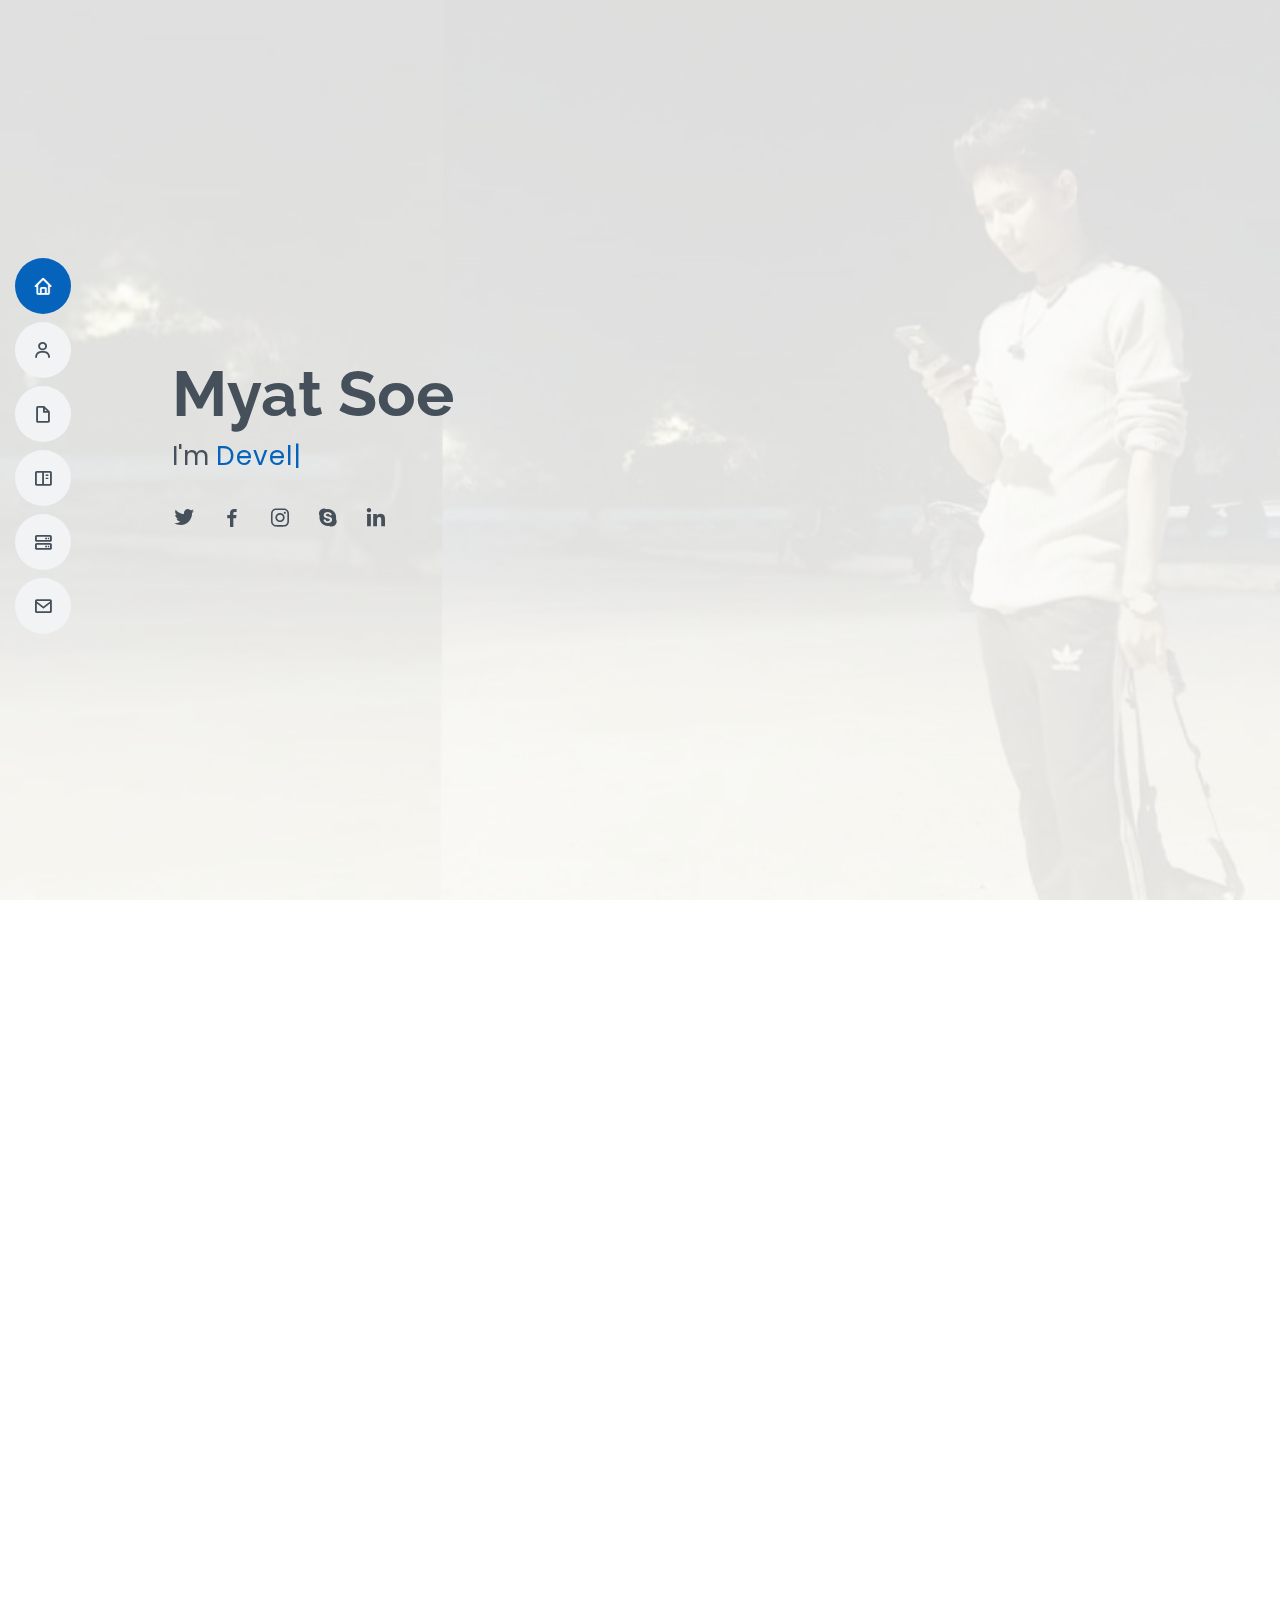
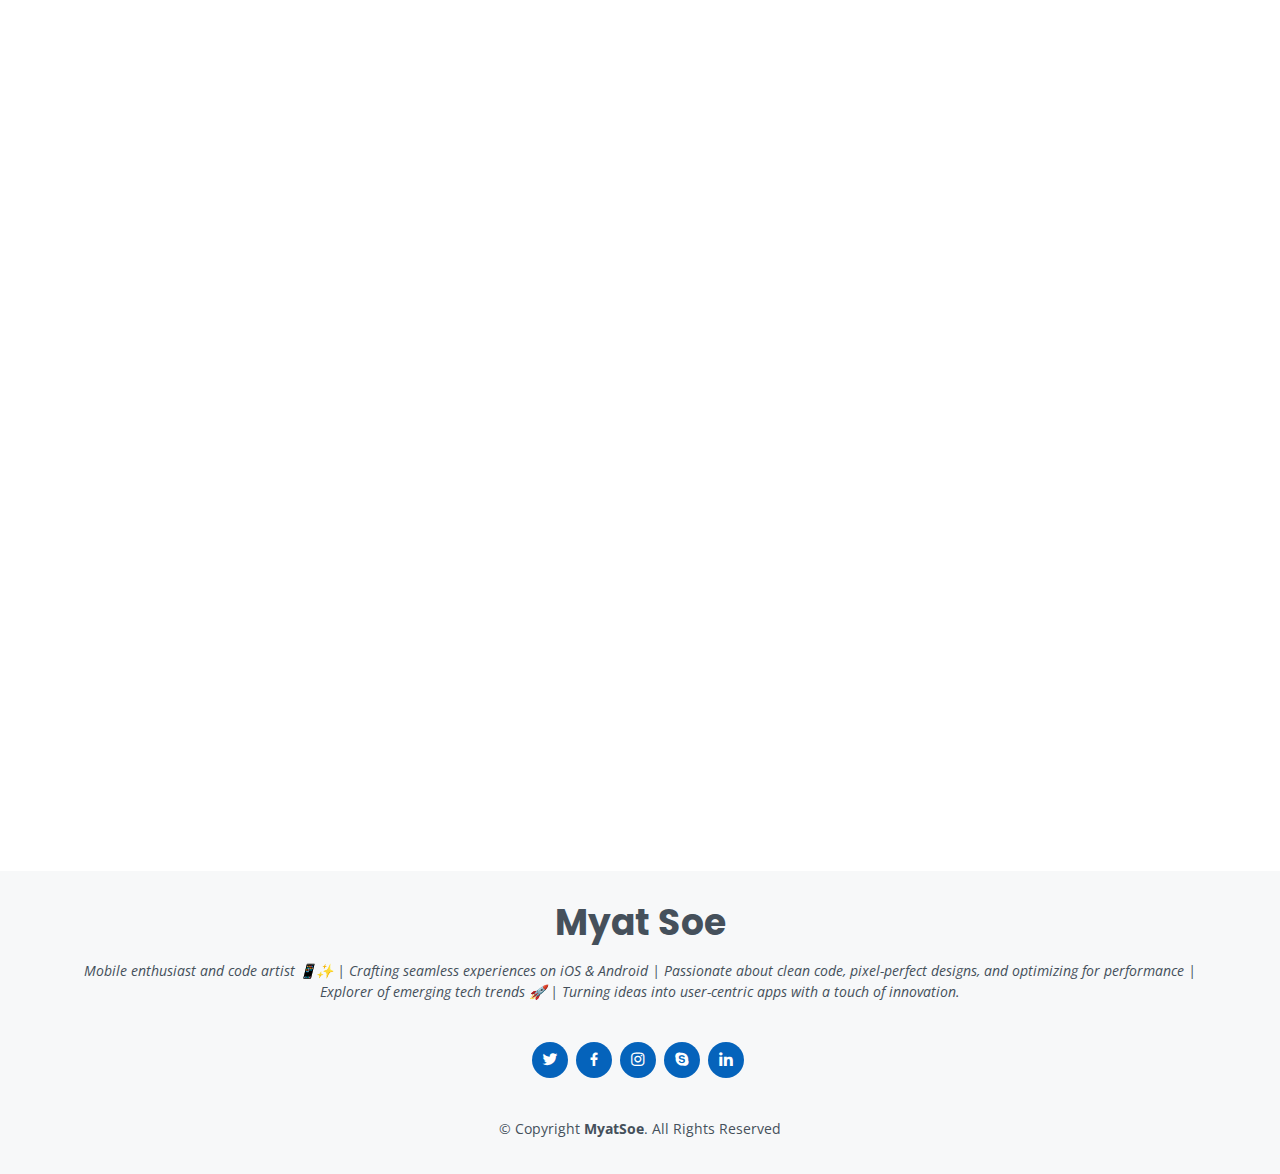
<file: old2.html>
<!DOCTYPE html>
<html lang="en">

<head>
  <meta charset="utf-8">
  <meta content="width=device-width, initial-scale=1.0" name="viewport">

  <title>MyatSoe- Index</title>
  <meta content="" name="description">
  <meta content="" name="keywords">

  <!-- Favicons -->
  <link href="assets/img/favicon.png" rel="icon">
  <link href="assets/img/apple-touch-icon.png" rel="apple-touch-icon">

  <!-- Google Fonts -->
  <link
    href="https://fonts.googleapis.com/css?family=Open+Sans:300,300i,400,400i,600,600i,700,700i|Raleway:300,300i,400,400i,500,500i,600,600i,700,700i|Poppins:300,300i,400,400i,500,500i,600,600i,700,700i"
    rel="stylesheet">

  <!-- Vendor CSS Files -->
  <link href="assets/vendor/aos/aos.css" rel="stylesheet">
  <link href="assets/vendor/bootstrap/css/bootstrap.min.css" rel="stylesheet">
  <link href="assets/vendor/bootstrap-icons/bootstrap-icons.css" rel="stylesheet">
  <link href="assets/vendor/boxicons/css/boxicons.min.css" rel="stylesheet">
  <link href="assets/vendor/glightbox/css/glightbox.min.css" rel="stylesheet">
  <link href="assets/vendor/swiper/swiper-bundle.min.css" rel="stylesheet">

  <!-- Template Main CSS File -->
  <link href="assets/css/style.css" rel="stylesheet">

  <!-- =======================================================
  * Template Name: MyResume
  * Updated: Jun 13 2023 with Bootstrap v5.3.0
  * Template URL: https://bootstrapmade.com/free-html-bootstrap-template-my-resume/
  * Author: BootstrapMade.com
  * License: https://bootstrapmade.com/license/
  ======================================================== -->
</head>

<body>

  <!-- ======= Mobile nav toggle button ======= -->
  <!-- <button type="button" class="mobile-nav-toggle d-xl-none"><i class="bi bi-list mobile-nav-toggle"></i></button> -->
  <i class="bi bi-list mobile-nav-toggle d-lg-none"></i>
  <!-- ======= Header ======= -->
  <header id="header" class="d-flex flex-column justify-content-center">

    <nav id="navbar" class="navbar nav-menu">
      <ul>
        <li><a href="#hero" class="nav-link scrollto active"><i class="bx bx-home"></i> <span>Home</span></a></li>
        <li><a href="#about" class="nav-link scrollto"><i class="bx bx-user"></i> <span>About</span></a></li>
        <li><a href="#resume" class="nav-link scrollto"><i class="bx bx-file-blank"></i> <span>Resume</span></a></li>
        <li><a href="#portfolio" class="nav-link scrollto"><i class="bx bx-book-content"></i> <span>Portfolio</span></a>
        </li>
        <li><a href="#services" class="nav-link scrollto"><i class="bx bx-server"></i> <span>Services</span></a></li>
        <li><a href="#contact" class="nav-link scrollto"><i class="bx bx-envelope"></i> <span>Contact</span></a></li>
      </ul>
    </nav><!-- .nav-menu -->

  </header><!-- End Header -->

  <!-- ======= Hero Section ======= -->
  <section id="hero" class="d-flex flex-column justify-content-center">
    <div class="container" data-aos="zoom-in" data-aos-delay="100">
      <h1>Myat Soe</h1>
      <p>I'm <span class="typed" data-typed-items="Developer, Freelancer"></span></p>
      <div class="social-links">
        <a href="#" class="twitter"><i class="bx bxl-twitter"></i></a>
        <a href="https://www.facebook.com/profile.php?id=100026042555239" class="facebook"><i
            class="bx bxl-facebook"></i></a>
        <a href="#" class="instagram"><i class="bx bxl-instagram"></i></a>
        <a href="#" class="google-plus"><i class="bx bxl-skype"></i></a>
        <a href="https://www.linkedin.com/in/myat-soe-12b8ba263/" class="linkedin"><i class="bx bxl-linkedin"></i></a>
      </div>
    </div>
  </section><!-- End Hero -->

  <main id="main">

    <!-- ======= About Section ======= -->
    <section id="about" class="about">
      <div class="container" data-aos="fade-up">

        <div class="section-title">
          <h2>About</h2>
          <p>To showcase my expertise in developing high-quality, reliable, and efficient
            mobile applications using various programming languages and tools, while
            highlighting my ability to create user-friendly interfaces and solve complex
            technical challenges. I aim to demonstrate my versatility by showcasing a range of
            apps across different categories, such as gaming, social media, e-commerce, and
            productivity, and to emphasize my skills in problem-solving, teamwork, and
            innovation.</p>
        </div>

        <div class="row">
          <div class="col-lg-4">
            <img src="assets/img/profile-img.jpg" class="img-fluid" alt="">
          </div>
          <div class="col-lg-8 pt-4 pt-lg-0 content">
            <h3>UI/UX Designer &amp; Mobile Developer.</h3>
            <p class="fst-italic">
              As a passionate mobile developer, I specialize in creating intuitive and engaging applications for both
              iOS and Android platforms. With 2 years of experience in the industry, I have developed a strong
              foundation in mobile app development and design principles, enabling me to build high-quality,
              user-friendly applications that meet clients' needs and exceed their expectations.
            </p>
            <div class="row">
              <div class="col-lg-6">
                <ul>
                  <li><i class="bi bi-chevron-right"></i> <strong>Birthday:</strong> <span>6 Nov 1999</span></li>
                  <li><i class="bi bi-chevron-right"></i> <strong>Website:</strong>
                    <span><a href="https://www.linkedin.com/in/myat-soe-12b8ba263/">https://www.linkedin.com/in/myat-soe-12b8ba263/</a></span></li>
                  <li><i class="bi bi-chevron-right"></i> <strong>Phone:</strong> <span>+95 9425602761</span></li>
                  <li><i class="bi bi-chevron-right"></i> <strong>City:</strong> <span>Yangon</span></li>
                </ul>
              </div>
              <div class="col-lg-6">
                <ul>
                  <li><i class="bi bi-chevron-right"></i> <strong>Age:</strong> <span>23</span></li>
                  <li><i class="bi bi-chevron-right"></i> <strong>Degree:</strong> <span>B.C.Sc</span></li>
                  <li><i class="bi bi-chevron-right"></i> <strong>Email:</strong> <span>myatsoe.dev@example.com</span>
                  </li>
                  <li><i class="bi bi-chevron-right"></i> <strong>Freelance:</strong> <span>Available</span></li>
                </ul>
              </div>
            </div>
            <p>
              I am always eager to take on new projects and challenges, leveraging my skills and creativity to deliver
              top-notch mobile applications that drive value and make a positive impact on users' lives.
            </p>
          </div>
        </div>

      </div>
    </section><!-- End About Section -->

    <!-- ======= Facts Section ======= -->
    <section id="facts" class="facts">
      <div class="container" data-aos="fade-up">

        <div class="section-title">
          <h2>Facts</h2>
          <p>If you're looking for a mobile developer who is passionate, dedicated, and capable of turning your ideas
            into reality, I would love to discuss your project further. Let's connect and create something amazing
            together!.</p>
        </div>

        <div class="row">

          <div class="col-lg-3 col-md-6">
            <div class="count-box">
              <i class="bi bi-emoji-smile"></i>
              <span data-purecounter-start="0" data-purecounter-end="20" data-purecounter-duration="1"
                class="purecounter"></span>
              <p>Happy Clients</p>
            </div>
          </div>

          <div class="col-lg-3 col-md-6 mt-5 mt-md-0">
            <div class="count-box">
              <i class="bi bi-journal-richtext"></i>
              <span data-purecounter-start="0" data-purecounter-end="15" data-purecounter-duration="1"
                class="purecounter"></span>
              <p>Projects</p>
            </div>
          </div>

          <div class="col-lg-3 col-md-6 mt-5 mt-lg-0">
            <div class="count-box">
              <i class="bi bi-headset"></i>
              <span data-purecounter-start="0" data-purecounter-end="1463" data-purecounter-duration="1"
                class="purecounter"></span>
              <p>Hours Of Support</p>
            </div>
          </div>

          <div class="col-lg-3 col-md-6 mt-5 mt-lg-0">
            <div class="count-box">
              <i class="bi bi-award"></i>
              <span data-purecounter-start="0" data-purecounter-end="2" data-purecounter-duration="1"
                class="purecounter"></span>
              <p>Awards</p>
            </div>
          </div>

        </div>

      </div>
    </section><!-- End Facts Section -->

    <!-- ======= Skills Section ======= -->
    <section id="skills" class="skills section-bg">
      <div class="container" data-aos="fade-up">

        <div class="section-title">
          <h2>Skills</h2>
          <p>I am a skilled mobile developer with expertise in crafting high-quality applications for iOS and Android
            platforms. Proficient in languages like Java, Dart and Kotlin, I excel in creating seamless user
            experiences, implementing effective UI/UX designs, and optimizing app performance. My strong grasp of app
            architecture and integration with backend services enables me to develop robust and feature-rich mobile
            applications that meet user needs and industry standards.</p>
        </div>

        <div class="row skills-content">

          <div class="col-lg-6">

            <div class="progress">
              <span class="skill">Dart <i class="val">100%</i></span>
              <div class="progress-bar-wrap">
                <div class="progress-bar" role="progressbar" aria-valuenow="100" aria-valuemin="0" aria-valuemax="100">
                </div>
              </div>
            </div>

            <div class="progress">
              <span class="skill">Node.js <i class="val">50%</i></span>
              <div class="progress-bar-wrap">
                <div class="progress-bar" role="progressbar" aria-valuenow="90" aria-valuemin="0" aria-valuemax="100">
                </div>
              </div>
            </div>

            <div class="progress">
              <span class="skill">JavaScript <i class="val">75%</i></span>
              <div class="progress-bar-wrap">
                <div class="progress-bar" role="progressbar" aria-valuenow="75" aria-valuemin="0" aria-valuemax="100">
                </div>
              </div>
            </div>

          </div>

          <div class="col-lg-6">

            <div class="progress">
              <span class="skill">C# <i class="val">80%</i></span>
              <div class="progress-bar-wrap">
                <div class="progress-bar" role="progressbar" aria-valuenow="80" aria-valuemin="0" aria-valuemax="100">
                </div>
              </div>
            </div>

            <div class="progress">
              <span class="skill">Java <i class="val">90%</i></span>
              <div class="progress-bar-wrap">
                <div class="progress-bar" role="progressbar" aria-valuenow="90" aria-valuemin="0" aria-valuemax="100">
                </div>
              </div>
            </div>

            <div class="progress">
              <span class="skill">Adobe XD <i class="val">100%</i></span>
              <div class="progress-bar-wrap">
                <div class="progress-bar" role="progressbar" aria-valuenow="55" aria-valuemin="0" aria-valuemax="100">
                </div>
              </div>
            </div>

          </div>

        </div>

      </div>
    </section><!-- End Skills Section -->

    <!-- ======= Resume Section ======= -->
    <section id="resume" class="resume">
      <div class="container" data-aos="fade-up">

        <div class="section-title">
          <h2>Resume</h2>
          <p>Experienced mobile developer with a proven track record of creating polished and user-centric applications
            for iOS and Android platforms. Proficient in Dart, Kotlin, and Java, with a strong emphasis on clean code,
            UI/UX design, and performance optimization. Skilled in collaborating with cross-functional teams to deliver
            high-quality apps. Adaptable and eager to embrace new technologies to drive innovation in mobile
            development.</p>
        </div>

        <div class="row">
          <div class="col-lg-6">
            <h3 class="resume-title">Sumary</h3>
            <div class="resume-item pb-0">
              <h4>Myat Soe</h4>
              <p><em>Innovative and deadline-driven Mobile developer with 1+ years of experience designing and
                  developing user-centered app material from initial concept to final, polished deliverable.</em></p>
              <ul>
                <li>Yangon,Hlaing</li>
                <li>09425602761</li>
                <li>myatsoe.dev@example.com</li>
              </ul>
            </div>

            <h3 class="resume-title">Education</h3>
            <div class="resume-item">
              <h4>Bsc.(IT) &amp; Software Development</h4>
              <h5>2023 - Now</h5>
              <p><em> <a href="https://eiu.ac/"> European International University,Paris</a></em></p>
              <p>MIS(Management Information System), Database, Networking, Web-Programming, AWS, Window-Server-Adminstration, Project Management</p>
            </div>
            <div class="resume-item">
              <h4>Bachelor of Computer Science (B.C.Sc)</h4>
              <h5>2016 - 2021</h5>
              <p><em><a href="https://www.ucsy.edu.mm/">University of computer studies, Yangon</a></em></p>
              <p>Software Engineering (SE), Object Oriented Programming (OOP), Computer Fundamental, Database Management Systems (DBMS), Algorithms, HTML, C#, C, C++, Java</p>
            </div>
          </div>
          <div class="col-lg-6">
            <h3 class="resume-title">Professional Experience</h3>
            <div class="resume-item">
              <h4>Senior Mobile developer</h4>
              <h5>2022 - Now</h5>
              <p><em>Yangon , Hlaing</em></p>
              <ul>
                <li>Lead in the design, development, and implementation of the mobile, layout, and production
                  communication materials</li>
                <li>Delegate tasks to the 7 members of the design team and provide counsel on all aspects of the
                  project. </li>
                <li>Supervise the assessment of all development in order to ensure quality and accuracy of the design
                </li>
                <li>Oversee the efficient use of production project budgets ranging from $2,000 - $25,000</li>
              </ul>
            </div>
            <div class="resume-item">
              <h4>Mobile developer as Freelancer</h4>
              <h5>2020 - Now</h5>
              <p><em>Asia</em></p>
              <ul>
                <li>Developed numerous software programs (application, backend api,cloud computing(Azure(AWS)), project
                  management).</li>
                <li>Managed up to 5 projects or tasks at a given time while under pressure</li>
                <li>Recommended and consulted with clients on the most appropriate mobile design</li>
              </ul>
            </div>
          </div>
        </div>

      </div>
    </section><!-- End Resume Section -->

    <!-- ======= Portfolio Section ======= -->
    <section id="portfolio" class="portfolio section-bg">
      <div class="container" data-aos="fade-up">

        <div class="section-title">
          <h2>Portfolio</h2>
          <p> I have successfully developed and designed a range of applications for both iOS and Android platforms. Each project showcases my proficiency in utilizing various technologies and frameworks to create intuitive and feature-rich mobile applications. These apps cater to diverse purposes, delivering exceptional user experiences and seamless functionality. From optimizing performance to implementing engaging features, my portfolio represents a versatile skill set in the realm of mobile app development.</p>
        </div>

        <div class="row">
          <div class="col-lg-12 d-flex justify-content-center" data-aos="fade-up" data-aos-delay="100">
            <ul id="portfolio-flters">
              <li data-filter="*" class="filter-active">All</li>
              <li data-filter=".filter-app">App</li>
              <li data-filter=".filter-card">Card</li>
              <li data-filter=".filter-web">Web</li>
            </ul>
          </div>
        </div>

        <div class="row portfolio-container" data-aos="fade-up" data-aos-delay="200">

          <div class="col-lg-4 col-md-6 portfolio-item filter-app">
            <div class="portfolio-wrap">
              <img src="assets/img/portfolio/portfolio-1.jpg" class="img-fluid" alt="">
              <div class="portfolio-info">
                <h4>App 1</h4>
                <p>App</p>
                <div class="portfolio-links">
                  <a href="assets/img/portfolio/portfolio-1.jpg" data-gallery="portfolioGallery"
                    class="portfolio-lightbox" title="App 1"><i class="bx bx-plus"></i></a>
                  <a href="portfolio-details.html" class="portfolio-details-lightbox" data-glightbox="type: external"
                    title="Portfolio Details"><i class="bx bx-link"></i></a>
                </div>
              </div>
            </div>
          </div>

          <div class="col-lg-4 col-md-6 portfolio-item filter-web">
            <div class="portfolio-wrap">
              <img src="assets/img/portfolio/portfolio-2.jpg" class="img-fluid" alt="">
              <div class="portfolio-info">
                <h4>Web 3</h4>
                <p>Web</p>
                <div class="portfolio-links">
                  <a href="assets/img/portfolio/portfolio-2.jpg" data-gallery="portfolioGallery"
                    class="portfolio-lightbox" title="Web 3"><i class="bx bx-plus"></i></a>
                  <a href="portfolio-details.html" class="portfolio-details-lightbox" data-glightbox="type: external"
                    title="Portfolio Details"><i class="bx bx-link"></i></a>
                </div>
              </div>
            </div>
          </div>

          <div class="col-lg-4 col-md-6 portfolio-item filter-app">
            <div class="portfolio-wrap">
              <img src="assets/img/portfolio/portfolio-3.jpg" class="img-fluid" alt="">
              <div class="portfolio-info">
                <h4>App 2</h4>
                <p>App</p>
                <div class="portfolio-links">
                  <a href="assets/img/portfolio/portfolio-3.jpg" data-gallery="portfolioGallery"
                    class="portfolio-lightbox" title="App 2"><i class="bx bx-plus"></i></a>
                  <a href="portfolio-details.html" class="portfolio-details-lightbox" data-glightbox="type: external"
                    title="Portfolio Details"><i class="bx bx-link"></i></a>
                </div>
              </div>
            </div>
          </div>

          <div class="col-lg-4 col-md-6 portfolio-item filter-card">
            <div class="portfolio-wrap">
              <img src="assets/img/portfolio/portfolio-4.jpg" class="img-fluid" alt="">
              <div class="portfolio-info">
                <h4>Card 2</h4>
                <p>Card</p>
                <div class="portfolio-links">
                  <a href="assets/img/portfolio/portfolio-4.jpg" data-gallery="portfolioGallery"
                    class="portfolio-lightbox" title="Card 2"><i class="bx bx-plus"></i></a>
                  <a href="portfolio-details.html" class="portfolio-details-lightbox" data-glightbox="type: external"
                    title="Portfolio Details"><i class="bx bx-link"></i></a>
                </div>
              </div>
            </div>
          </div>

          <div class="col-lg-4 col-md-6 portfolio-item filter-web">
            <div class="portfolio-wrap">
              <img src="assets/img/portfolio/portfolio-5.jpg" class="img-fluid" alt="">
              <div class="portfolio-info">
                <h4>Web 2</h4>
                <p>Web</p>
                <div class="portfolio-links">
                  <a href="assets/img/portfolio/portfolio-5.jpg" data-gallery="portfolioGallery"
                    class="portfolio-lightbox" title="Web 2"><i class="bx bx-plus"></i></a>
                  <a href="portfolio-details.html" class="portfolio-details-lightbox" data-glightbox="type: external"
                    title="Portfolio Details"><i class="bx bx-link"></i></a>
                </div>
              </div>
            </div>
          </div>

          <div class="col-lg-4 col-md-6 portfolio-item filter-app">
            <div class="portfolio-wrap">
              <img src="assets/img/portfolio/portfolio-6.jpg" class="img-fluid" alt="">
              <div class="portfolio-info">
                <h4>App 3</h4>
                <p>App</p>
                <div class="portfolio-links">
                  <a href="assets/img/portfolio/portfolio-6.jpg" data-gallery="portfolioGallery"
                    class="portfolio-lightbox" title="App 3"><i class="bx bx-plus"></i></a>
                  <a href="portfolio-details.html" class="portfolio-details-lightbox" data-glightbox="type: external"
                    title="Portfolio Details"><i class="bx bx-link"></i></a>
                </div>
              </div>
            </div>
          </div>

          <div class="col-lg-4 col-md-6 portfolio-item filter-card">
            <div class="portfolio-wrap">
              <img src="assets/img/portfolio/portfolio-7.jpg" class="img-fluid" alt="">
              <div class="portfolio-info">
                <h4>Card 1</h4>
                <p>Card</p>
                <div class="portfolio-links">
                  <a href="assets/img/portfolio/portfolio-7.jpg" data-gallery="portfolioGallery"
                    class="portfolio-lightbox" title="Card 1"><i class="bx bx-plus"></i></a>
                  <a href="portfolio-details.html" class="portfolio-details-lightbox" data-glightbox="type: external"
                    title="Portfolio Details"><i class="bx bx-link"></i></a>
                </div>
              </div>
            </div>
          </div>

          <div class="col-lg-4 col-md-6 portfolio-item filter-card">
            <div class="portfolio-wrap">
              <img src="assets/img/portfolio/portfolio-8.jpg" class="img-fluid" alt="">
              <div class="portfolio-info">
                <h4>Card 3</h4>
                <p>Card</p>
                <div class="portfolio-links">
                  <a href="assets/img/portfolio/portfolio-8.jpg" data-gallery="portfolioGallery"
                    class="portfolio-lightbox" title="Card 3"><i class="bx bx-plus"></i></a>
                  <a href="portfolio-details.html" class="portfolio-details-lightbox" data-glightbox="type: external"
                    title="Portfolio Details"><i class="bx bx-link"></i></a>
                </div>
              </div>
            </div>
          </div>

          <div class="col-lg-4 col-md-6 portfolio-item filter-web">
            <div class="portfolio-wrap">
              <img src="assets/img/portfolio/portfolio-9.jpg" class="img-fluid" alt="">
              <div class="portfolio-info">
                <h4>Web 3</h4>
                <p>Web</p>
                <div class="portfolio-links">
                  <a href="assets/img/portfolio/portfolio-9.jpg" data-gallery="portfolioGallery"
                    class="portfolio-lightbox" title="Web 3"><i class="bx bx-plus"></i></a>
                  <a href="portfolio-details.html" class="portfolio-details-lightbox" data-glightbox="type: external"
                    title="Portfolio Details"><i class="bx bx-link"></i></a>
                </div>
              </div>
            </div>
          </div>

        </div>

      </div>
    </section><!-- End Portfolio Section -->

    <!-- ======= Services Section ======= -->
    <section id="services" class="services">
      <div class="container" data-aos="fade-up">

        <div class="section-title">
          <h2>Blogs</h2>
          <p>Feel free to adjust and personalize this description to match the theme and focus of your actual blog.</p>
        </div>

        <div class="row">

          <div class="col-lg-4 col-md-6 d-flex align-items-stretch" data-aos="zoom-in" data-aos-delay="100">
            <div class="icon-box iconbox-blue">
              <div class="icon">
                <svg width="100" height="100" viewBox="0 0 600 600" xmlns="http://www.w3.org/2000/svg">
                  <path stroke="none" stroke-width="0" fill="#f5f5f5"
                    d="M300,521.0016835830174C376.1290562159157,517.8887921683347,466.0731472004068,529.7835943286574,510.70327084640275,468.03025145048787C554.3714126377745,407.6079735673963,508.03601936045806,328.9844924480964,491.2728898941984,256.3432110539036C474.5976632858925,184.082847569629,479.9380746630129,96.60480741107993,416.23090153303,58.64404602377083C348.86323505073057,18.502131276798302,261.93793281208167,40.57373210992963,193.5410806939664,78.93577620505333C130.42746243093433,114.334589627462,98.30271207620316,179.96522072025542,76.75703585869454,249.04625023123273C51.97151888228291,328.5150500222984,13.704378332031375,421.85034740162234,66.52175969318436,486.19268352777647C119.04800174914682,550.1803526380478,217.28368757567262,524.383925680826,300,521.0016835830174">
                  </path>
                </svg>
                <i class="bx bxl-dribbble"></i>
              </div>
              <h4><a href="https://medium.com/">Medium</a></h4>
              <p>Voluptatum deleniti atque corrupti quos dolores et quas molestias excepturi</p>
            </div>
          </div>

          <div class="col-lg-4 col-md-6 d-flex align-items-stretch mt-4 mt-md-0" data-aos="zoom-in"
            data-aos-delay="200">
            <div class="icon-box iconbox-orange ">
              <div class="icon">
                <svg width="100" height="100" viewBox="0 0 600 600" xmlns="http://www.w3.org/2000/svg">
                  <path stroke="none" stroke-width="0" fill="#f5f5f5"
                    d="M300,582.0697525312426C382.5290701553225,586.8405444964366,449.9789794690241,525.3245884688669,502.5850820975895,461.55621195738473C556.606425686781,396.0723002908107,615.8543463187945,314.28637112970534,586.6730223649479,234.56875336149918C558.9533121215079,158.8439757836574,454.9685369536778,164.00468322053177,381.49747125262974,130.76875717737553C312.15926192815925,99.40240125094834,248.97055460311594,18.661163978235184,179.8680185752513,50.54337015887873C110.5421016452524,82.52863877960104,119.82277516462835,180.83849132639028,109.12597500060166,256.43424936330496C100.08760227029461,320.3096726198365,92.17705696193138,384.0621239912766,124.79988738764834,439.7174275375508C164.83382741302287,508.01625554203684,220.96474134820875,577.5009287672846,300,582.0697525312426">
                  </path>
                </svg>
                <i class="bx bx-file"></i>
              </div>
              <h4><a href="">Sed Perspiciatis</a></h4>
              <p>Duis aute irure dolor in reprehenderit in voluptate velit esse cillum dolore</p>
            </div>
          </div>

          <div class="col-lg-4 col-md-6 d-flex align-items-stretch mt-4 mt-lg-0" data-aos="zoom-in"
            data-aos-delay="300">
            <div class="icon-box iconbox-pink">
              <div class="icon">
                <svg width="100" height="100" viewBox="0 0 600 600" xmlns="http://www.w3.org/2000/svg">
                  <path stroke="none" stroke-width="0" fill="#f5f5f5"
                    d="M300,541.5067337569781C382.14930387511276,545.0595476570109,479.8736841581634,548.3450877840088,526.4010558755058,480.5488172755941C571.5218469581645,414.80211281144784,517.5187510058486,332.0715597781072,496.52539010469104,255.14436215662573C477.37192572678356,184.95920475031193,473.57363656557914,105.61284051026155,413.0603344069578,65.22779650032875C343.27470386102294,18.654635553484475,251.2091493199835,5.337323636656869,175.0934190732945,40.62881213300186C97.87086631185822,76.43348514350839,51.98124368387456,156.15599469081315,36.44837278890362,239.84606092416172C21.716077023791087,319.22268207091537,43.775223500013084,401.1760424656574,96.891909868211,461.97329694683043C147.22146801428983,519.5804099606455,223.5754009179313,538.201503339737,300,541.5067337569781">
                  </path>
                </svg>
                <i class="bx bx-tachometer"></i>
              </div>
              <h4><a href="">Magni Dolores</a></h4>
              <p>Excepteur sint occaecat cupidatat non proident, sunt in culpa qui officia</p>
            </div>
          </div>

          <div class="col-lg-4 col-md-6 d-flex align-items-stretch mt-4" data-aos="zoom-in" data-aos-delay="100">
            <div class="icon-box iconbox-yellow">
              <div class="icon">
                <svg width="100" height="100" viewBox="0 0 600 600" xmlns="http://www.w3.org/2000/svg">
                  <path stroke="none" stroke-width="0" fill="#f5f5f5"
                    d="M300,503.46388370962813C374.79870501325706,506.71871716319447,464.8034551963731,527.1746412648533,510.4981551193396,467.86667711651364C555.9287308511215,408.9015244558933,512.6030010748507,327.5744911775523,490.211057578863,256.5855673507754C471.097692560561,195.9906835881958,447.69079081568157,138.11976852964426,395.19560036434837,102.3242989838813C329.3053358748298,57.3949838291264,248.02791733380457,8.279543830951368,175.87071277845988,42.242879143198664C103.41431057327972,76.34704239035025,93.79494320519305,170.9812938413882,81.28167332365135,250.07896920659033C70.17666984294237,320.27484674793965,64.84698225790005,396.69656628748305,111.28512138212992,450.4950937839243C156.20124167950087,502.5303643271138,231.32542653798444,500.4755392045468,300,503.46388370962813">
                  </path>
                </svg>
                <i class="bx bx-layer"></i>
              </div>
              <h4><a href="">Nemo Enim</a></h4>
              <p>At vero eos et accusamus et iusto odio dignissimos ducimus qui blanditiis</p>
            </div>
          </div>

          <div class="col-lg-4 col-md-6 d-flex align-items-stretch mt-4" data-aos="zoom-in" data-aos-delay="200">
            <div class="icon-box iconbox-red">
              <div class="icon">
                <svg width="100" height="100" viewBox="0 0 600 600" xmlns="http://www.w3.org/2000/svg">
                  <path stroke="none" stroke-width="0" fill="#f5f5f5"
                    d="M300,532.3542879108572C369.38199826031484,532.3153073249985,429.10787420159085,491.63046689027357,474.5244479745417,439.17860296908856C522.8885846962883,383.3225815378663,569.1668002868075,314.3205725914397,550.7432151929288,242.7694973846089C532.6665558377875,172.5657663291529,456.2379748765914,142.6223662098291,390.3689995646985,112.34683881706744C326.66090330228417,83.06452184765237,258.84405631176094,53.51806209861945,193.32584062364296,78.48882559362697C121.61183558270385,105.82097193414197,62.805066853699245,167.19869350419734,48.57481801355237,242.6138429142374C34.843463184063346,315.3850353017275,76.69343916112496,383.4422959591041,125.22947124332185,439.3748458443577C170.7312796277747,491.8107796887764,230.57421082200815,532.3932930995766,300,532.3542879108572">
                  </path>
                </svg>
                <i class="bx bx-slideshow"></i>
              </div>
              <h4><a href="">Dele Cardo</a></h4>
              <p>Quis consequatur saepe eligendi voluptatem consequatur dolor consequuntur</p>
            </div>
          </div>

          <div class="col-lg-4 col-md-6 d-flex align-items-stretch mt-4" data-aos="zoom-in" data-aos-delay="300">
            <div class="icon-box iconbox-teal">
              <div class="icon">
                <svg width="100" height="100" viewBox="0 0 600 600" xmlns="http://www.w3.org/2000/svg">
                  <path stroke="none" stroke-width="0" fill="#f5f5f5"
                    d="M300,566.797414625762C385.7384707136149,576.1784315230908,478.7894351017131,552.8928747891023,531.9192734346935,484.94944893311C584.6109503024035,417.5663521118492,582.489472248146,322.67544863468447,553.9536738515405,242.03673114598146C529.1557734026468,171.96086150256528,465.24506316201064,127.66468636344209,395.9583748389544,100.7403814666027C334.2173773831606,76.7482773500951,269.4350130405921,84.62216499799875,207.1952322260088,107.2889140133804C132.92018162631612,134.33871894543012,41.79353780512637,160.00259165414826,22.644507872594943,236.69541883565114C3.319112789854554,314.0945973066697,72.72355303640163,379.243833228382,124.04198916343866,440.3218312028393C172.9286146004772,498.5055451809895,224.45579914871206,558.5317968840102,300,566.797414625762">
                  </path>
                </svg>
                <i class="bx bx-arch"></i>
              </div>
              <h4><a href="">Divera Don</a></h4>
              <p>Modi nostrum vel laborum. Porro fugit error sit minus sapiente sit aspernatur</p>
            </div>
          </div>

        </div>

      </div>
    </section><!-- End Services Section -->

    <!-- ======= Testimonials Section ======= -->
    <section id="testimonials" class="testimonials section-bg">
      <div class="container" data-aos="fade-up">

        <div class="section-title">
          <h2>Testimonials</h2>
        </div>

        <div class="testimonials-slider swiper" data-aos="fade-up" data-aos-delay="100">
          <div class="swiper-wrapper">

            <div class="swiper-slide">
              <div class="testimonial-item">
                <img src="assets/img/testimonials/testimonials-1.jpg" class="testimonial-img" alt="">
                <h3>Saul Goodman</h3>
                <h4>Ceo &amp; Founder</h4>
                <p>
                  <i class="bx bxs-quote-alt-left quote-icon-left"></i>
                  Proin iaculis purus consequat sem cure digni ssim donec porttitora entum suscipit rhoncus. Accusantium
                  quam, ultricies eget id, aliquam eget nibh et. Maecen aliquam, risus at semper.
                  <i class="bx bxs-quote-alt-right quote-icon-right"></i>
                </p>
              </div>
            </div><!-- End testimonial item -->

            <div class="swiper-slide">
              <div class="testimonial-item">
                <img src="assets/img/testimonials/testimonials-2.jpg" class="testimonial-img" alt="">
                <h3>Sara Wilsson</h3>
                <h4>Designer</h4>
                <p>
                  <i class="bx bxs-quote-alt-left quote-icon-left"></i>
                  Export tempor illum tamen malis malis eram quae irure esse labore quem cillum quid cillum eram malis
                  quorum velit fore eram velit sunt aliqua noster fugiat irure amet legam anim culpa.
                  <i class="bx bxs-quote-alt-right quote-icon-right"></i>
                </p>
              </div>
            </div><!-- End testimonial item -->

            <div class="swiper-slide">
              <div class="testimonial-item">
                <img src="assets/img/testimonials/testimonials-3.jpg" class="testimonial-img" alt="">
                <h3>Jena Karlis</h3>
                <h4>Store Owner</h4>
                <p>
                  <i class="bx bxs-quote-alt-left quote-icon-left"></i>
                  Enim nisi quem export duis labore cillum quae magna enim sint quorum nulla quem veniam duis minim
                  tempor labore quem eram duis noster aute amet eram fore quis sint minim.
                  <i class="bx bxs-quote-alt-right quote-icon-right"></i>
                </p>
              </div>
            </div><!-- End testimonial item -->

            <div class="swiper-slide">
              <div class="testimonial-item">
                <img src="assets/img/testimonials/testimonials-4.jpg" class="testimonial-img" alt="">
                <h3>Matt Brandon</h3>
                <h4>Freelancer</h4>
                <p>
                  <i class="bx bxs-quote-alt-left quote-icon-left"></i>
                  Fugiat enim eram quae cillum dolore dolor amet nulla culpa multos export minim fugiat minim velit
                  minim dolor enim duis veniam ipsum anim magna sunt elit fore quem dolore labore illum veniam.
                  <i class="bx bxs-quote-alt-right quote-icon-right"></i>
                </p>
              </div>
            </div><!-- End testimonial item -->

            <div class="swiper-slide">
              <div class="testimonial-item">
                <img src="assets/img/testimonials/testimonials-5.jpg" class="testimonial-img" alt="">
                <h3>John Larson</h3>
                <h4>Entrepreneur</h4>
                <p>
                  <i class="bx bxs-quote-alt-left quote-icon-left"></i>
                  Quis quorum aliqua sint quem legam fore sunt eram irure aliqua veniam tempor noster veniam enim culpa
                  labore duis sunt culpa nulla illum cillum fugiat legam esse veniam culpa fore nisi cillum quid.
                  <i class="bx bxs-quote-alt-right quote-icon-right"></i>
                </p>
              </div>
            </div><!-- End testimonial item -->

          </div>
          <div class="swiper-pagination"></div>
        </div>

      </div>
    </section><!-- End Testimonials Section -->

    <!-- ======= Contact Section ======= -->
    <section id="contact" class="contact">
      <div class="container" data-aos="fade-up">

        <div class="section-title">
          <h2>Contact</h2>
        </div>

        <div class="row mt-1">

          <div class="col-lg-4">
            <div class="info">
              <div class="address">
                <i class="bi bi-geo-alt"></i>
                <h4>Location:</h4>
                <!-- <p>A108 Adam Street, New York, NY 535022</p> -->
                <p>Yangon,ShwePyiThar</p>
              </div>

              <div class="email">
                <i class="bi bi-envelope"></i>
                <h4>Email:</h4>
                <p>myatsoe.dev@gmail.com</p>
              </div>

              <div class="phone">
                <i class="bi bi-phone"></i>
                <h4>Call:</h4>
                <p>+95 9425602761</p>
              </div>

            </div>

          </div>

          <div class="col-lg-8 mt-5 mt-lg-0">

            <form action="forms/contact.php" method="post" role="form" class="php-email-form">
              <div class="row">
                <div class="col-md-6 form-group">
                  <input type="text" name="name" class="form-control" id="name" placeholder="Your Name" required>
                </div>
                <div class="col-md-6 form-group mt-3 mt-md-0">
                  <input type="email" class="form-control" name="email" id="email" placeholder="Your Email" required>
                </div>
              </div>
              <div class="form-group mt-3">
                <input type="text" class="form-control" name="subject" id="subject" placeholder="Subject" required>
              </div>
              <div class="form-group mt-3">
                <textarea class="form-control" name="message" rows="5" placeholder="Message" required></textarea>
              </div>
              <div class="my-3">
                <div class="loading">Loading</div>
                <div class="error-message"></div>
                <div class="sent-message">Your message has been sent. Thank you!</div>
              </div>
              <div class="text-center"><button type="submit">Send Message</button></div>
            </form>

          </div>

        </div>

      </div>
    </section><!-- End Contact Section -->

  </main><!-- End #main -->

  <!-- ======= Footer ======= -->
  <footer id="footer">
    <div class="container">
      <h3>Myat Soe</h3>
      <p>Mobile enthusiast and code artist 📱✨ | Crafting seamless experiences on iOS & Android | Passionate about clean
        code, pixel-perfect designs, and optimizing for performance | Explorer of emerging tech trends 🚀 | Turning
        ideas into user-centric apps with a touch of innovation.</p>
      <div class="social-links">
        <a href="#" class="twitter"><i class="bx bxl-twitter"></i></a>
        <a href="#" class="facebook"><i class="bx bxl-facebook"></i></a>
        <a href="#" class="instagram"><i class="bx bxl-instagram"></i></a>
        <a href="#" class="google-plus"><i class="bx bxl-skype"></i></a>
        <a href="#" class="linkedin"><i class="bx bxl-linkedin"></i></a>
      </div>
      <div class="copyright">
        &copy; Copyright <strong><span>MyatSoe</span></strong>. All Rights Reserved
      </div>
      <div class="credits">
        <!-- All the links in the footer should remain intact. -->
        <!-- You can delete the links only if you purchased the pro version. -->
        <!-- Licensing information: [license-url] -->
        <!-- Purchase the pro version with working PHP/AJAX contact form: https://bootstrapmade.com/free-html-bootstrap-template-my-resume/ -->
        <!-- Designed by <a href="https://bootstrapmade.com/">BootstrapMade</a> -->
      </div>
    </div>
  </footer><!-- End Footer -->

  <div id="preloader"></div>
  <a href="#" class="back-to-top d-flex align-items-center justify-content-center"><i
      class="bi bi-arrow-up-short"></i></a>

  <!-- Vendor JS Files -->
  <script src="assets/vendor/purecounter/purecounter_vanilla.js"></script>
  <script src="assets/vendor/aos/aos.js"></script>
  <script src="assets/vendor/bootstrap/js/bootstrap.bundle.min.js"></script>
  <script src="assets/vendor/glightbox/js/glightbox.min.js"></script>
  <script src="assets/vendor/isotope-layout/isotope.pkgd.min.js"></script>
  <script src="assets/vendor/swiper/swiper-bundle.min.js"></script>
  <script src="assets/vendor/typed.js/typed.umd.js"></script>
  <script src="assets/vendor/waypoints/noframework.waypoints.js"></script>
  <script src="assets/vendor/php-email-form/validate.js"></script>

  <!-- Template Main JS File -->
  <script src="assets/js/main.js"></script>

</body>

</html>
</file>
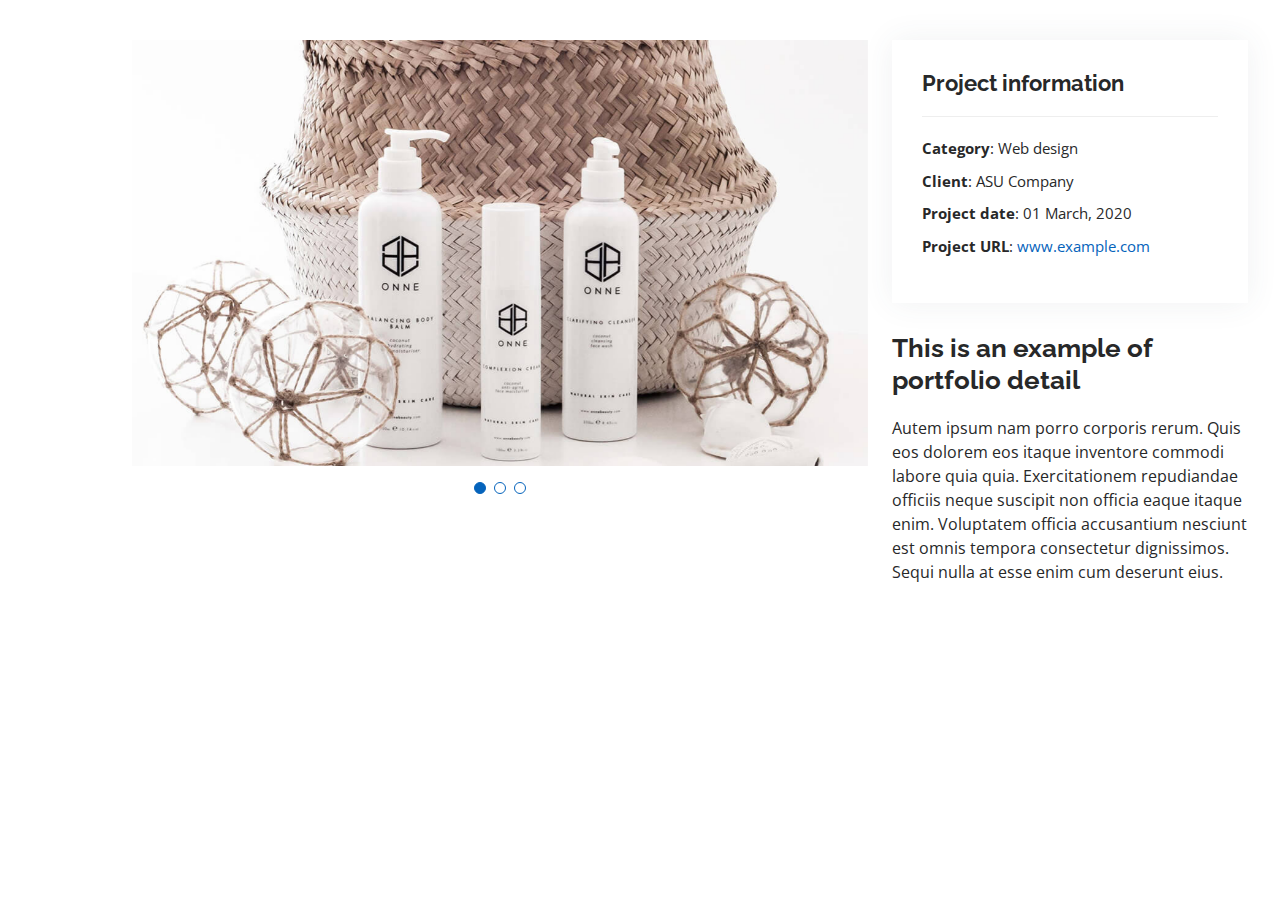
<file: portfolio-details.html>
<!DOCTYPE html>
<html lang="en">

<head>
  <meta charset="utf-8">
  <meta content="width=device-width, initial-scale=1.0" name="viewport">

  <title>Portfolio Details - Personal Bootstrap Template</title>
  <meta content="" name="description">
  <meta content="" name="keywords">

  <!-- Favicons -->
  <link href="assets/img/favicon.png" rel="icon">
  <link href="assets/img/apple-touch-icon.png" rel="apple-touch-icon">

  <!-- Google Fonts -->
  <link href="https://fonts.googleapis.com/css?family=Open+Sans:300,300i,400,400i,600,600i,700,700i|Raleway:300,300i,400,400i,500,500i,600,600i,700,700i|Poppins:300,300i,400,400i,500,500i,600,600i,700,700i" rel="stylesheet">

  <!-- Vendor CSS Files -->
  <link href="assets/vendor/aos/aos.css" rel="stylesheet">
  <link href="assets/vendor/bootstrap/css/bootstrap.min.css" rel="stylesheet">
  <link href="assets/vendor/bootstrap-icons/bootstrap-icons.css" rel="stylesheet">
  <link href="assets/vendor/boxicons/css/boxicons.min.css" rel="stylesheet">
  <link href="assets/vendor/glightbox/css/glightbox.min.css" rel="stylesheet">
  <link href="assets/vendor/swiper/swiper-bundle.min.css" rel="stylesheet">

  <!-- Template Main CSS File -->
  <link href="assets/css/style.css" rel="stylesheet">

  <!-- =======================================================
  * Template Name: MyResume
  * Updated: Jun 13 2023 with Bootstrap v5.3.0
  * Template URL: https://bootstrapmade.com/free-html-bootstrap-template-my-resume/
  * Author: BootstrapMade.com
  * License: https://bootstrapmade.com/license/
  ======================================================== -->
</head>

<body>

  <main id="main">

    <!-- ======= Portfolio Details Section ======= -->
    <section id="portfolio-details" class="portfolio-details">
      <div class="container">

        <div class="row gy-4">

          <div class="col-lg-8">
            <div class="portfolio-details-slider swiper">
              <div class="swiper-wrapper align-items-center">

                <div class="swiper-slide">
                  <img src="assets/img/portfolio/portfolio-details-1.jpg" alt="">
                </div>

                <div class="swiper-slide">
                  <img src="assets/img/portfolio/portfolio-details-2.jpg" alt="">
                </div>

                <div class="swiper-slide">
                  <img src="assets/img/portfolio/portfolio-details-3.jpg" alt="">
                </div>

              </div>
              <div class="swiper-pagination"></div>
            </div>
          </div>

          <div class="col-lg-4">
            <div class="portfolio-info">
              <h3>Project information</h3>
              <ul>
                <li><strong>Category</strong>: Web design</li>
                <li><strong>Client</strong>: ASU Company</li>
                <li><strong>Project date</strong>: 01 March, 2020</li>
                <li><strong>Project URL</strong>: <a href="#">www.example.com</a></li>
              </ul>
            </div>
            <div class="portfolio-description">
              <h2>This is an example of portfolio detail</h2>
              <p>
                Autem ipsum nam porro corporis rerum. Quis eos dolorem eos itaque inventore commodi labore quia quia. Exercitationem repudiandae officiis neque suscipit non officia eaque itaque enim. Voluptatem officia accusantium nesciunt est omnis tempora consectetur dignissimos. Sequi nulla at esse enim cum deserunt eius.
              </p>
            </div>
          </div>

        </div>

      </div>
    </section><!-- End Portfolio Details Section -->

  </main><!-- End #main -->

  <div id="preloader"></div>
  <a href="#" class="back-to-top d-flex align-items-center justify-content-center"><i class="bi bi-arrow-up-short"></i></a>

  <!-- Vendor JS Files -->
  <script src="assets/vendor/purecounter/purecounter_vanilla.js"></script>
  <script src="assets/vendor/aos/aos.js"></script>
  <script src="assets/vendor/bootstrap/js/bootstrap.bundle.min.js"></script>
  <script src="assets/vendor/glightbox/js/glightbox.min.js"></script>
  <script src="assets/vendor/isotope-layout/isotope.pkgd.min.js"></script>
  <script src="assets/vendor/swiper/swiper-bundle.min.js"></script>
  <script src="assets/vendor/typed.js/typed.umd.js"></script>
  <script src="assets/vendor/waypoints/noframework.waypoints.js"></script>
  <script src="assets/vendor/php-email-form/validate.js"></script>

  <!-- Template Main JS File -->
  <script src="assets/js/main.js"></script>

</body>

</html>
</file>
<file: assets/css/style.css>
/**
* Template Name: MyResume
* Updated: Jun 13 2023 with Bootstrap v5.3.0
* Template URL: https://bootstrapmade.com/free-html-bootstrap-template-my-resume/
* Author: BootstrapMade.com
* License: https://bootstrapmade.com/license/
*/

/*--------------------------------------------------------------
# General
--------------------------------------------------------------*/
body {
  font-family: "Open Sans", sans-serif;
  color: #272829;
}

a {
  color: #0563bb;
  text-decoration: none;
}

a:hover {
  color: #067ded;
  text-decoration: none;
}

h1,
h2,
h3,
h4,
h5,
h6 {
  font-family: "Raleway", sans-serif;
}

/*--------------------------------------------------------------
# Back to top button
--------------------------------------------------------------*/
.back-to-top {
  position: fixed;
  visibility: hidden;
  opacity: 0;
  right: 15px;
  bottom: 15px;
  z-index: 996;
  background: #0563bb;
  width: 40px;
  height: 40px;
  border-radius: 50px;
  transition: all 0.4s;
}

.back-to-top i {
  font-size: 28px;
  color: #fff;
  line-height: 0;
}

.back-to-top:hover {
  background: #0678e3;
  color: #fff;
}

.back-to-top.active {
  visibility: visible;
  opacity: 1;
}

/*--------------------------------------------------------------
# Preloader
--------------------------------------------------------------*/
#preloader {
  position: fixed;
  top: 0;
  left: 0;
  right: 0;
  bottom: 0;
  z-index: 9999;
  overflow: hidden;
  background: #fff;
}

#preloader:before {
  content: "";
  position: fixed;
  top: calc(50% - 30px);
  left: calc(50% - 30px);
  border: 6px solid #0563bb;
  border-top-color: #fff;
  border-bottom-color: #fff;
  border-radius: 50%;
  width: 60px;
  height: 60px;
  animation: animate-preloader 1s linear infinite;
}

@keyframes animate-preloader {
  0% {
    transform: rotate(0deg);
  }

  100% {
    transform: rotate(360deg);
  }
}

/*--------------------------------------------------------------
# Disable aos animation delay on mobile devices
--------------------------------------------------------------*/
@media screen and (max-width: 768px) {
  [data-aos-delay] {
    transition-delay: 0 !important;
  }
}

/*--------------------------------------------------------------
# Header
--------------------------------------------------------------*/
#header {
  position: fixed;
  top: 0;
  left: 0;
  bottom: 0;
  z-index: 9997;
  transition: all 0.5s;
  padding: 15px;
  overflow-y: auto;
}

@media (max-width: 991px) {
  #header {
    width: 300px;
    background: #fff;
    border-right: 1px solid #e6e9ec;
    left: -300px;
  }
}

@media (min-width: 991px) {
  #main {
    margin-left: 100px;
  }
}

/*--------------------------------------------------------------
# Navigation Menu
--------------------------------------------------------------*/
/**
* Desktop Navigation 
*/
.nav-menu {
  padding: 0;
  display: block;
}

.nav-menu * {
  margin: 0;
  padding: 0;
  list-style: none;
}

.nav-menu>ul>li {
  position: relative;
  white-space: nowrap;
}

.nav-menu a,
.nav-menu a:focus {
  display: flex;
  align-items: center;
  color: #45505b;
  padding: 10px 18px;
  margin-bottom: 8px;
  transition: 0.3s;
  font-size: 15px;
  border-radius: 50px;
  background: #f2f3f5;
  height: 56px;
  width: 100%;
  overflow: hidden;
  transition: 0.3s;
}

.nav-menu a i,
.nav-menu a:focus i {
  font-size: 20px;
}

.nav-menu a span,
.nav-menu a:focus span {
  padding: 0 5px 0 7px;
  color: #45505b;
}

@media (min-width: 992px) {

  .nav-menu a,
  .nav-menu a:focus {
    width: 56px;
  }

  .nav-menu a span,
  .nav-menu a:focus span {
    display: none;
    color: #fff;
  }
}

.nav-menu a:hover,
.nav-menu .active,
.nav-menu .active:focus,
.nav-menu li:hover>a {
  color: #fff;
  background: #0563bb;
}

.nav-menu a:hover span,
.nav-menu .active span,
.nav-menu .active:focus span,
.nav-menu li:hover>a span {
  color: #fff;
}

.nav-menu a:hover,
.nav-menu li:hover>a {
  width: 100%;
  color: #fff;
}

.nav-menu a:hover span,
.nav-menu li:hover>a span {
  display: block;
}

/**
* Mobile Navigation 
*/
.mobile-nav-toggle {
  position: fixed;
  right: 10px;
  top: 10px;
  z-index: 9998;
  border: 0;
  background: none;
  font-size: 28px;
  transition: all 0.4s;
  outline: none !important;
  line-height: 0;
  cursor: pointer;
  border-radius: 50px;
  padding: 5px;
}

.mobile-nav-toggle i {
  color: #45505b;
}

.mobile-nav-active {
  overflow: hidden;
}

.mobile-nav-active #header {
  left: 0;
}

.mobile-nav-active .mobile-nav-toggle {
  color: #fff;
  background-color: #0563bb;
}

/*--------------------------------------------------------------
# Hero Section
--------------------------------------------------------------*/
#hero {
  width: 100%;
  height: 100vh;
  background: url("../img/hero-bg.jpg") top right no-repeat;
  background-size: cover;
  position: relative;
}

@media (min-width: 992px) {
  #hero {
    padding-left: 160px;
  }
}

#hero:before {
  content: "";
  background: rgba(255, 255, 255, 0.8);
  position: absolute;
  bottom: 0;
  top: 0;
  left: 0;
  right: 0;
}

#hero h1 {
  margin: 0;
  font-size: 64px;
  font-weight: 700;
  line-height: 56px;
  color: #45505b;
}

#hero p {
  color: #45505b;
  margin: 15px 0 0 0;
  font-size: 26px;
  font-family: "Poppins", sans-serif;
}

#hero p span {
  color: #0563bb;
  letter-spacing: 1px;
}

#hero .social-links {
  margin-top: 30px;
}

#hero .social-links a {
  font-size: 24px;
  display: inline-block;
  color: #45505b;
  line-height: 1;
  margin-right: 20px;
  transition: 0.3s;
}

#hero .social-links a:hover {
  color: #0563bb;
}

@media (max-width: 992px) {
  #hero {
    text-align: center;
  }

  #hero h1 {
    font-size: 32px;
    line-height: 36px;
  }

  #hero p {
    margin-top: 10px;
    font-size: 20px;
    line-height: 24px;
  }
}

/*--------------------------------------------------------------
# Sections General
--------------------------------------------------------------*/
section {
  padding: 60px 0;
  overflow: hidden;
}

.section-title {
  text-align: center;
  padding-bottom: 30px;
}

.section-title h2 {
  font-size: 32px;
  font-weight: bold;
  text-transform: uppercase;
  margin-bottom: 20px;
  padding-bottom: 20px;
  position: relative;
  color: #45505b;
}

.section-title h2::before {
  content: "";
  position: absolute;
  display: block;
  width: 120px;
  height: 1px;
  background: #ddd;
  bottom: 1px;
  left: calc(50% - 60px);
}

.section-title h2::after {
  content: "";
  position: absolute;
  display: block;
  width: 40px;
  height: 3px;
  background: #0563bb;
  bottom: 0;
  left: calc(50% - 20px);
}

.section-title p {
  margin-bottom: 0;
}

/*--------------------------------------------------------------
# About
--------------------------------------------------------------*/
.about .content h3 {
  font-weight: 700;
  font-size: 26px;
  color: #728394;
}

.about .content ul {
  list-style: none;
  padding: 0;
}

.about .content ul li {
  margin-bottom: 20px;
  display: flex;
  align-items: center;
}

.about .content ul strong {
  margin-right: 10px;
}

.about .content ul i {
  font-size: 16px;
  margin-right: 5px;
  color: #0563bb;
  line-height: 0;
}

.about .content p:last-child {
  margin-bottom: 0;
}

/*--------------------------------------------------------------
# Facts
--------------------------------------------------------------*/
.facts .count-box {
  padding: 30px 30px 25px 30px;
  margin-top: 30px;
  width: 100%;
  position: relative;
  text-align: center;
  background: #fff;
}

.facts .count-box i {
  position: absolute;
  top: -25px;
  left: 50%;
  transform: translateX(-50%);
  font-size: 24px;
  background: #0563bb;
  color: #fff;
  border-radius: 50px;
  display: inline-flex;
  align-items: center;
  justify-content: center;
  width: 48px;
  height: 48px;
}

.facts .count-box span {
  font-size: 36px;
  display: block;
  font-weight: 600;
  color: #011426;
}

.facts .count-box p {
  padding: 0;
  margin: 0;
  font-family: "Raleway", sans-serif;
  font-size: 14px;
}

/*--------------------------------------------------------------
# Akills
--------------------------------------------------------------*/
.skills .progress {
  height: 60px;
  display: block;
  background: none;
  border-radius: 0;
}

.skills .progress .skill {
  padding: 10px 0;
  margin: 0;
  text-transform: uppercase;
  display: block;
  font-weight: 600;
  font-family: "Poppins", sans-serif;
  color: #45505b;
}

.skills .progress .skill .val {
  float: right;
  font-style: normal;
}

.skills .progress-bar-wrap {
  background: #f2f3f5;
}

.skills .progress-bar {
  width: 1px;
  height: 10px;
  transition: 0.9s;
  background-color: #0563bb;
}

/*--------------------------------------------------------------
# Resume
--------------------------------------------------------------*/
.resume .resume-title {
  font-size: 26px;
  font-weight: 700;
  margin-top: 20px;
  margin-bottom: 20px;
  color: #45505b;
}

.resume .resume-item {
  padding: 0 0 20px 20px;
  margin-top: -2px;
  border-left: 2px solid #0563bb;
  position: relative;
}

.resume .resume-item h4 {
  line-height: 18px;
  font-size: 18px;
  font-weight: 600;
  text-transform: uppercase;
  font-family: "Poppins", sans-serif;
  color: #0563bb;
  margin-bottom: 10px;
}

.resume .resume-item h5 {
  font-size: 16px;
  background: #f7f8f9;
  padding: 5px 15px;
  display: inline-block;
  font-weight: 600;
  margin-bottom: 10px;
}

.resume .resume-item ul {
  padding-left: 20px;
}

.resume .resume-item ul li {
  padding-bottom: 10px;
}

.resume .resume-item:last-child {
  padding-bottom: 0;
}

.resume .resume-item::before {
  content: "";
  position: absolute;
  width: 16px;
  height: 16px;
  border-radius: 50px;
  left: -9px;
  top: 0;
  background: #fff;
  border: 2px solid #0563bb;
}

/*--------------------------------------------------------------
# Portfolio
--------------------------------------------------------------*/
.portfolio .portfolio-item {
  margin-bottom: 30px;
}

.portfolio #portfolio-flters {
  padding: 0;
  margin: 0 auto 25px auto;
  list-style: none;
  text-align: center;
  background: #fff;
  border-radius: 50px;
  padding: 2px 15px;
}

.portfolio #portfolio-flters li {
  cursor: pointer;
  display: inline-block;
  padding: 10px 15px;
  font-size: 14px;
  font-weight: 600;
  line-height: 1;
  text-transform: uppercase;
  color: #272829;
  margin-bottom: 5px;
  transition: all 0.3s ease-in-out;
}

.portfolio #portfolio-flters li:hover,
.portfolio #portfolio-flters li.filter-active {
  color: #0563bb;
}

.portfolio #portfolio-flters li:last-child {
  margin-right: 0;
}

.portfolio .portfolio-wrap {
  transition: 0.3s;
  position: relative;
  overflow: hidden;
  z-index: 1;
  background: rgba(69, 80, 91, 0.8);
}

.portfolio .portfolio-wrap::before {
  content: "";
  background: rgba(255, 255, 255, 0.7);
  position: absolute;
  left: 30px;
  right: 30px;
  top: 30px;
  bottom: 30px;
  transition: all ease-in-out 0.3s;
  z-index: 2;
  opacity: 0;
}

.portfolio .portfolio-wrap .portfolio-info {
  opacity: 0;
  position: absolute;
  top: 0;
  left: 0;
  right: 0;
  bottom: 0;
  text-align: center;
  z-index: 3;
  transition: all ease-in-out 0.3s;
  display: flex;
  flex-direction: column;
  justify-content: center;
  align-items: center;
}

.portfolio .portfolio-wrap .portfolio-info::before {
  display: block;
  content: "";
  width: 48px;
  height: 48px;
  position: absolute;
  top: 35px;
  left: 35px;
  border-top: 3px solid #d7dce1;
  border-left: 3px solid #d7dce1;
  transition: all 0.5s ease 0s;
  z-index: 9994;
}

.portfolio .portfolio-wrap .portfolio-info::after {
  display: block;
  content: "";
  width: 48px;
  height: 48px;
  position: absolute;
  bottom: 35px;
  right: 35px;
  border-bottom: 3px solid #d7dce1;
  border-right: 3px solid #d7dce1;
  transition: all 0.5s ease 0s;
  z-index: 9994;
}

.portfolio .portfolio-wrap .portfolio-info h4 {
  font-size: 20px;
  color: #45505b;
  font-weight: 600;
}

.portfolio .portfolio-wrap .portfolio-info p {
  color: #45505b;
  font-size: 14px;
  text-transform: uppercase;
  padding: 0;
  margin: 0;
}

.portfolio .portfolio-wrap .portfolio-links {
  text-align: center;
  z-index: 4;
}

.portfolio .portfolio-wrap .portfolio-links a {
  color: #45505b;
  margin: 0 2px;
  font-size: 28px;
  display: inline-block;
  transition: 0.3s;
}

.portfolio .portfolio-wrap .portfolio-links a:hover {
  color: #148af9;
}

.portfolio .portfolio-wrap:hover::before {
  top: 0;
  left: 0;
  right: 0;
  bottom: 0;
  opacity: 1;
}

.portfolio .portfolio-wrap:hover .portfolio-info {
  opacity: 1;
}

.portfolio .portfolio-wrap:hover .portfolio-info::before {
  top: 15px;
  left: 15px;
}

.portfolio .portfolio-wrap:hover .portfolio-info::after {
  bottom: 15px;
  right: 15px;
}

/*--------------------------------------------------------------
# Portfolio Details
--------------------------------------------------------------*/
.portfolio-details {
  padding-top: 40px;
}

.portfolio-details .portfolio-details-slider img {
  width: 100%;
}

.portfolio-details .portfolio-details-slider .swiper-pagination {
  margin-top: 20px;
  position: relative;
}

.portfolio-details .portfolio-details-slider .swiper-pagination .swiper-pagination-bullet {
  width: 12px;
  height: 12px;
  background-color: #fff;
  opacity: 1;
  border: 1px solid #0563bb;
}

.portfolio-details .portfolio-details-slider .swiper-pagination .swiper-pagination-bullet-active {
  background-color: #0563bb;
}

.portfolio-details .portfolio-info {
  padding: 30px;
  box-shadow: 0px 0 30px rgba(69, 80, 91, 0.08);
}

.portfolio-details .portfolio-info h3 {
  font-size: 22px;
  font-weight: 700;
  margin-bottom: 20px;
  padding-bottom: 20px;
  border-bottom: 1px solid #eee;
}

.portfolio-details .portfolio-info ul {
  list-style: none;
  padding: 0;
  font-size: 15px;
}

.portfolio-details .portfolio-info ul li+li {
  margin-top: 10px;
}

.portfolio-details .portfolio-description {
  padding-top: 30px;
}

.portfolio-details .portfolio-description h2 {
  font-size: 26px;
  font-weight: 700;
  margin-bottom: 20px;
}

.portfolio-details .portfolio-description p {
  padding: 0;
}

/*--------------------------------------------------------------
# Services
--------------------------------------------------------------*/
.services .icon-box {
  text-align: center;
  padding: 70px 20px 80px 20px;
  transition: all ease-in-out 0.3s;
  background: #fff;
  box-shadow: 0px 5px 90px 0px rgba(110, 123, 131, 0.05);
}

.services .icon-box .icon {
  margin: 0 auto;
  width: 100px;
  height: 100px;
  display: flex;
  align-items: center;
  justify-content: center;
  transition: ease-in-out 0.3s;
  position: relative;
}

.services .icon-box .icon i {
  font-size: 36px;
  transition: 0.5s;
  position: relative;
}

.services .icon-box .icon svg {
  position: absolute;
  top: 0;
  left: 0;
}

.services .icon-box .icon svg path {
  transition: 0.5s;
  fill: #f5f5f5;
}

.services .icon-box h4 {
  font-weight: 600;
  margin: 10px 0 15px 0;
  font-size: 22px;
}

.services .icon-box h4 a {
  color: #45505b;
  transition: ease-in-out 0.3s;
}

.services .icon-box p {
  line-height: 24px;
  font-size: 14px;
  margin-bottom: 0;
}

.services .icon-box:hover {
  border-color: #fff;
  box-shadow: 0px 0 35px 0 rgba(0, 0, 0, 0.08);
}

.services .iconbox-blue i {
  color: #47aeff;
}

.services .iconbox-blue:hover .icon i {
  color: #fff;
}

.services .iconbox-blue:hover .icon path {
  fill: #47aeff;
}

.services .iconbox-orange i {
  color: #ffa76e;
}

.services .iconbox-orange:hover .icon i {
  color: #fff;
}

.services .iconbox-orange:hover .icon path {
  fill: #ffa76e;
}

.services .iconbox-pink i {
  color: #e80368;
}

.services .iconbox-pink:hover .icon i {
  color: #fff;
}

.services .iconbox-pink:hover .icon path {
  fill: #e80368;
}

.services .iconbox-yellow i {
  color: #ffbb2c;
}

.services .iconbox-yellow:hover .icon i {
  color: #fff;
}

.services .iconbox-yellow:hover .icon path {
  fill: #ffbb2c;
}

.services .iconbox-red i {
  color: #ff5828;
}

.services .iconbox-red:hover .icon i {
  color: #fff;
}

.services .iconbox-red:hover .icon path {
  fill: #ff5828;
}

.services .iconbox-teal i {
  color: #11dbcf;
}

.services .iconbox-teal:hover .icon i {
  color: #fff;
}

.services .iconbox-teal:hover .icon path {
  fill: #11dbcf;
}

/*--------------------------------------------------------------
# Testimonials
--------------------------------------------------------------*/
.testimonials .section-header {
  margin-bottom: 40px;
}

.testimonials .testimonials-carousel,
.testimonials .testimonials-slider {
  overflow: hidden;
}

.testimonials .testimonial-item {
  text-align: center;
}

.testimonials .testimonial-item .testimonial-img {
  width: 120px;
  border-radius: 50%;
  border: 4px solid #fff;
  margin: 0 auto;
}

.testimonials .testimonial-item h3 {
  font-size: 20px;
  font-weight: bold;
  margin: 10px 0 5px 0;
  color: #111;
}

.testimonials .testimonial-item h4 {
  font-size: 14px;
  color: #999;
  margin: 0 0 15px 0;
}

.testimonials .testimonial-item .quote-icon-left,
.testimonials .testimonial-item .quote-icon-right {
  color: #90c8fc;
  font-size: 26px;
}

.testimonials .testimonial-item .quote-icon-left {
  display: inline-block;
  left: -5px;
  position: relative;
}

.testimonials .testimonial-item .quote-icon-right {
  display: inline-block;
  right: -5px;
  position: relative;
  top: 10px;
}

.testimonials .testimonial-item p {
  font-style: italic;
  margin: 0 auto 15px auto;
}

.testimonials .swiper-pagination {
  margin-top: 20px;
  position: relative;
}

.testimonials .swiper-pagination .swiper-pagination-bullet {
  width: 12px;
  height: 12px;
  background-color: #fff;
  opacity: 1;
  border: 1px solid #0563bb;
}

.testimonials .swiper-pagination .swiper-pagination-bullet-active {
  background-color: #0563bb;
}

@media (min-width: 992px) {
  .testimonials .testimonial-item p {
    width: 80%;
  }
}

/*--------------------------------------------------------------
# Contact
--------------------------------------------------------------*/
.contact .info {
  width: 100%;
  background: #fff;
}

.contact .info i {
  font-size: 20px;
  color: #0563bb;
  float: left;
  width: 44px;
  height: 44px;
  background: #eef7ff;
  display: flex;
  justify-content: center;
  align-items: center;
  border-radius: 50px;
  transition: all 0.3s ease-in-out;
}

.contact .info h4 {
  padding: 0 0 0 60px;
  font-size: 22px;
  font-weight: 600;
  margin-bottom: 5px;
  color: #45505b;
}

.contact .info p {
  padding: 0 0 0 60px;
  margin-bottom: 0;
  font-size: 14px;
  color: #728394;
}

.contact .info .email,
.contact .info .phone {
  margin-top: 40px;
}

.contact .info .email:hover i,
.contact .info .address:hover i,
.contact .info .phone:hover i {
  background: #0563bb;
  color: #fff;
}

.contact .php-email-form {
  width: 100%;
  background: #fff;
}

.contact .php-email-form .form-group {
  padding-bottom: 8px;
}

.contact .php-email-form .error-message {
  display: none;
  color: #fff;
  background: #ed3c0d;
  text-align: left;
  padding: 15px;
  font-weight: 600;
}

.contact .php-email-form .error-message br+br {
  margin-top: 25px;
}

.contact .php-email-form .sent-message {
  display: none;
  color: #fff;
  background: #18d26e;
  text-align: center;
  padding: 15px;
  font-weight: 600;
}

.contact .php-email-form .loading {
  display: none;
  background: #fff;
  text-align: center;
  padding: 15px;
}

.contact .php-email-form .loading:before {
  content: "";
  display: inline-block;
  border-radius: 50%;
  width: 24px;
  height: 24px;
  margin: 0 10px -6px 0;
  border: 3px solid #18d26e;
  border-top-color: #eee;
  animation: animate-loading 1s linear infinite;
}

.contact .php-email-form input,
.contact .php-email-form textarea {
  border-radius: 4px;
  box-shadow: none;
  font-size: 14px;
}

.contact .php-email-form input[type=text],
.contact .php-email-form input[type=email] {
  height: 44px;
}

.contact .php-email-form textarea {
  padding: 10px 12px;
}

.contact .php-email-form button[type=submit] {
  background: #0563bb;
  border: 0;
  padding: 10px 35px;
  color: #fff;
  transition: 0.4s;
  border-radius: 50px;
}

.contact .php-email-form button[type=submit]:hover {
  background: #0678e3;
}

@keyframes animate-loading {
  0% {
    transform: rotate(0deg);
  }

  100% {
    transform: rotate(360deg);
  }
}

/*--------------------------------------------------------------
# Footer
--------------------------------------------------------------*/
#footer {
  background: #f7f8f9;
  color: #45505b;
  font-size: 14px;
  text-align: center;
  padding: 30px 0;
}

#footer h3 {
  font-size: 36px;
  font-weight: 700;
  position: relative;
  font-family: "Poppins", sans-serif;
  padding: 0;
  margin: 0 0 15px 0;
}

#footer p {
  font-size: 15;
  font-style: italic;
  padding: 0;
  margin: 0 0 40px 0;
}

#footer .social-links {
  margin: 0 0 40px 0;
}

#footer .social-links a {
  font-size: 18px;
  display: inline-block;
  background: #0563bb;
  color: #fff;
  line-height: 1;
  padding: 8px 0;
  margin-right: 4px;
  border-radius: 50%;
  text-align: center;
  width: 36px;
  height: 36px;
  transition: 0.3s;
}

#footer .social-links a:hover {
  background: #0678e3;
  color: #fff;
  text-decoration: none;
}

#footer .copyright {
  margin: 0 0 5px 0;
}

#footer .credits {
  font-size: 13px;
}
</file>
